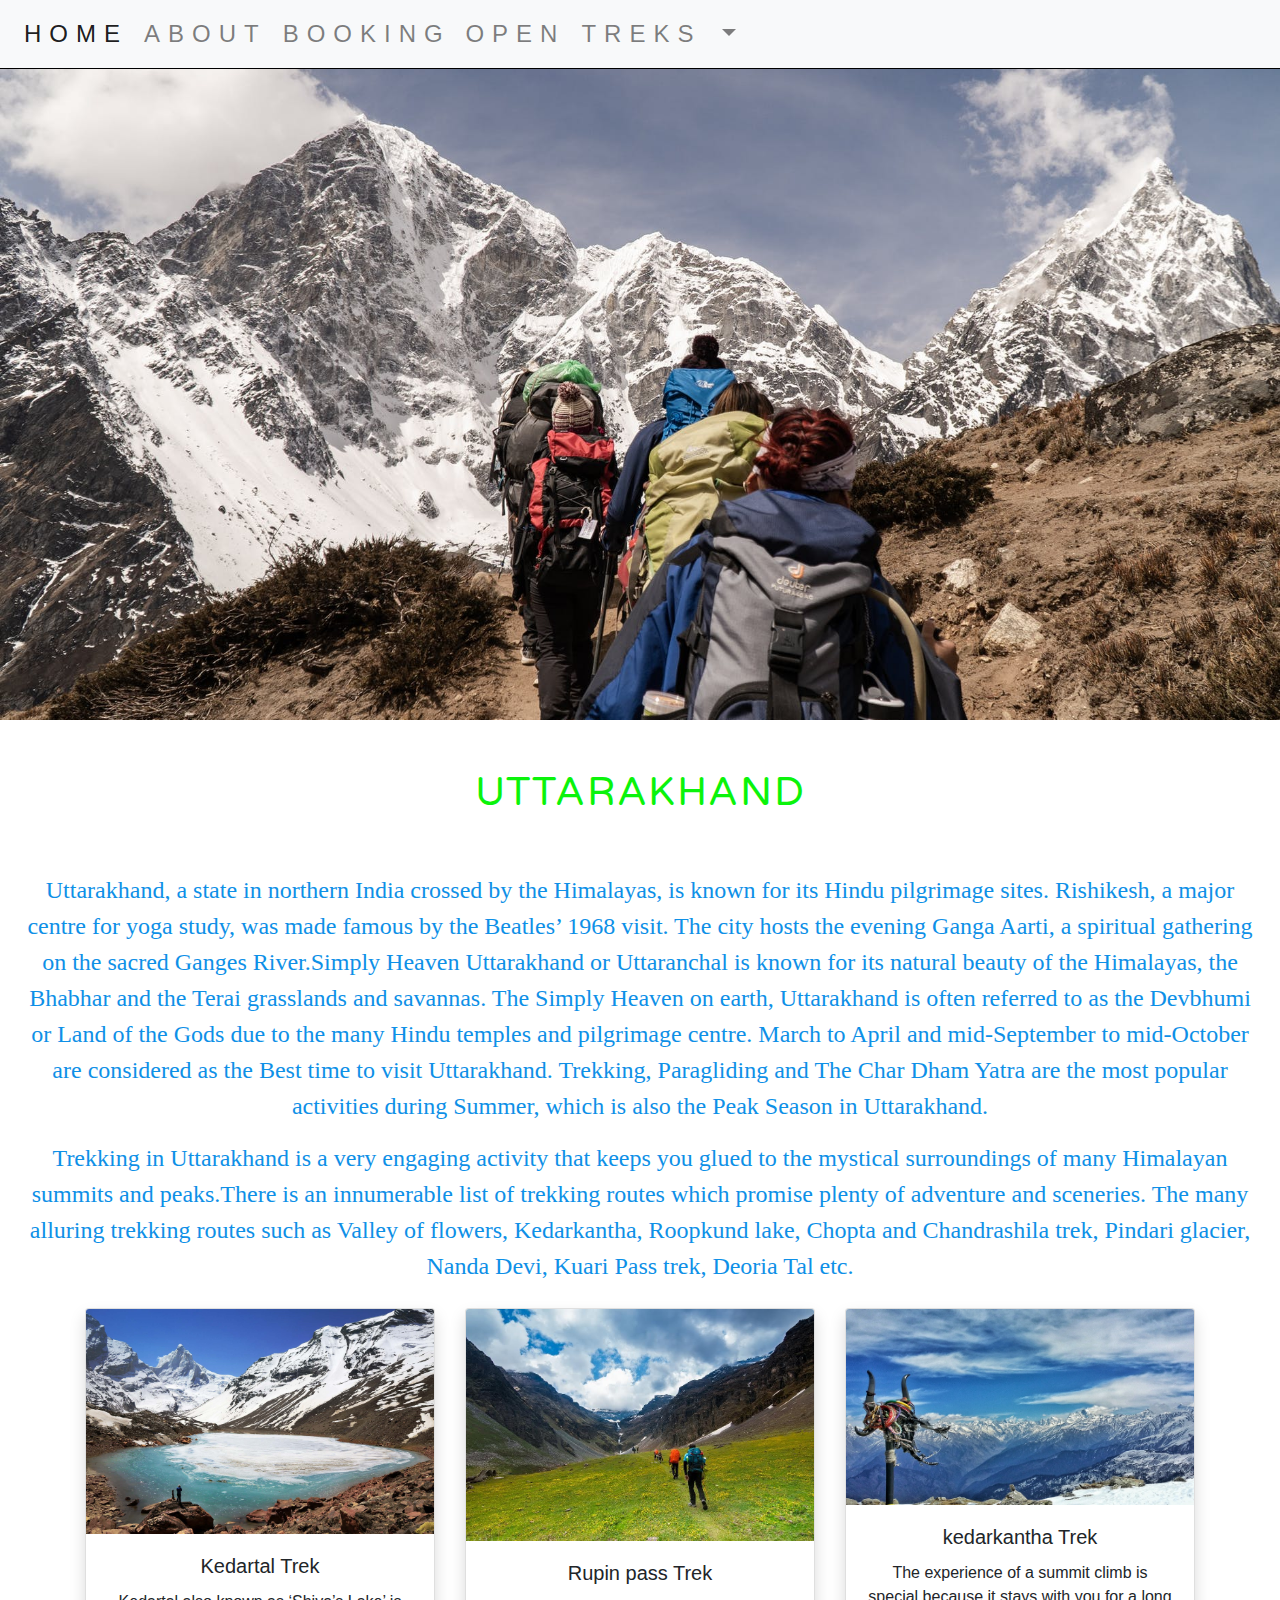
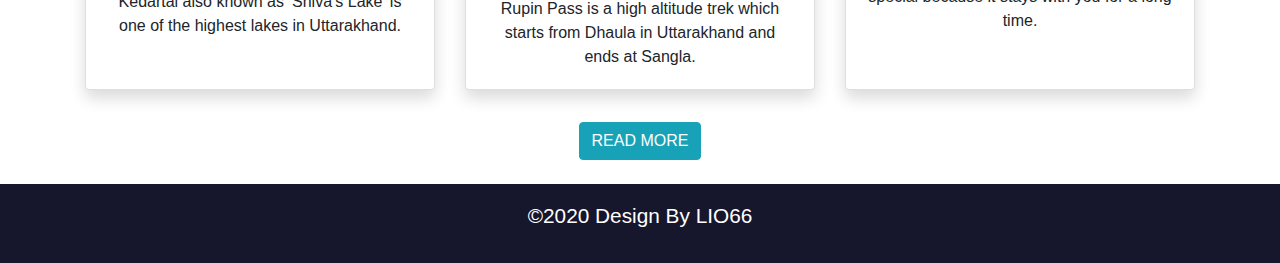
<file: index.html>
<!DOCTYPE html>
    <head>
        <meta charset="utf-8">
        <meta http-equiv="X-UA-Compatible" content="IE=edge">
        <title>Mountain treaks</title>
        <meta name="description" content="">
        <meta name="viewport" content="width=device-width, initial-scale=1">
        <link rel="stylesheet" href="https://stackpath.bootstrapcdn.com/bootstrap/4.4.1/css/bootstrap.min.css">
        <link href="https://fonts.googleapis.com/css?family=Varela+Round&display=swap" rel="stylesheet">
        <link rel="stylesheet" href="style.css">
    </head>
    <body>

       <!-- NAVBAR -->
       <header class="header">
       <nav class="navbar navbar-expand-lg navbar-light bg-light">
        <button class="navbar-toggler ml-auto" type="button" data-toggle="collapse" data-target="#navbarSupportedContent" aria-controls="navbarSupportedContent" aria-expanded="false" aria-label="Toggle navigation">
          <span class="navbar-toggler-icon"></span>
        </button>
        <div class="collapse navbar-collapse" id="navbarSupportedContent">
          <ul class="navbar-nav ">
            <li class="nav-item active">
              <a class="nav-link" href="index.html">HOME <span class="sr-only">(current)</span></a>
            </li>
            <li class="nav-item">
              <a class="nav-link" href="about.html">ABOUT</a>
            </li>
            <li class="nav-item">
                <a class="nav-link" href="booking.html">BOOKING OPEN</a>
              </li>
              
            <li class="nav-item dropdown">
              <a class="nav-link dropdown-toggle" href="#" id="navbarDropdown" role="button" data-toggle="dropdown" aria-haspopup="true" aria-expanded="false">
                TREKS
              </a>
              <div class="dropdown-menu" aria-labelledby="navbarDropdown">
                <a class="dropdown-item" href="kedartal.html">kedartal</a>
                <a class="dropdown-item" href="rupin.html">rupin pass</a>
                <a class="dropdown-item" href="valley.html">valley of flowers</a>
                <a class="dropdown-item" href="harkidun.html">harkidun</a>
                <div class="dropdown-divider"></div>
                <a class="dropdown-item" href="https://himalayatrekker.com/fixed-departure-treks/">up coming trek</a>
              </div>
            </li>
           </ul>
        </div>
        
      </nav>
       </header>

        <!-- landing text -->
              <div class="wrapper">
              <div class="heading text-center">
                <h1>UTTARAKHAND</h1>
                <P class="text-center">Uttarakhand, a state in northern India crossed by the Himalayas, is known for its Hindu pilgrimage sites. Rishikesh, a major centre for yoga study, was made famous by the Beatles’ 1968 visit. The city hosts the evening Ganga Aarti, a spiritual gathering on the sacred Ganges River.Simply Heaven Uttarakhand or Uttaranchal is known for its natural beauty of the Himalayas, the Bhabhar and the Terai grasslands and savannas. The Simply Heaven on earth, Uttarakhand is often referred to as the Devbhumi or Land of the Gods due to the many Hindu temples and pilgrimage centre.
                  March to April and mid-September to mid-October are considered as the Best time to visit Uttarakhand. Trekking, Paragliding and The Char Dham Yatra are the most popular activities during Summer, which is also the Peak Season in Uttarakhand.</P>
                <P class="text-center">Trekking in Uttarakhand is a very engaging activity that keeps you glued to the mystical surroundings of many Himalayan summits and peaks.There is an innumerable list of trekking routes which promise plenty of adventure and sceneries. The many alluring trekking routes such as Valley of flowers, Kedarkantha, Roopkund lake, Chopta and Chandrashila trek, Pindari glacier, Nanda Devi, Kuari Pass trek, Deoria Tal etc.</P>
              </div>
            </div>
            </div>

       <!-- cards -->
    <section id="card">
      <div class="container">
          <div class="row">
          <div class="col-lg-4 col-md-4 col-sm-4 col-12 my-2">
          <div class="card shadow">
            <div class="inner">
            <img class="card-img-top" src="Kedartal.jpg" alt="Card image cap">
          </div>
              <div class="card-body text-center">
                <h5 class="card-title">Kedartal Trek</h5>
                <p class="card-text">Kedartal also known as ‘Shiva’s Lake’ is one of the highest lakes in Uttarakhand.</p>
              </div>
            </div>
              </div>
              <div class="col-lg-4 col-md-4 col-sm-4 col-12 my-2">
            <div class="card shadow">
              <div class="inner">
              <img class="card-img-top" src="rupin pass.jpg" alt="Card image cap">
            </div>
              <div class="card-body text-center">
                <h5 class="card-title">Rupin pass Trek</h5>
                <p class="card-text">Rupin Pass is a high altitude trek which starts from Dhaula in Uttarakhand and ends at Sangla.</p>
              </div>
            </div>
          </div>
          <div class="col-lg-4 col-md-4 col-sm-4 col-12 my-2">
            <div class="card shadow">
              <div class="inner">
              <img class="card-img-top" src="kedarkantha.jpeg" alt="Card image cap">
            </div>
              <div class="card-body text-center">
                <h5 class="card-title">kedarkantha Trek</h5>
                <p class="card-text">The experience of a summit climb is special because it stays with you for a long time.</p>
              </div>
            </div>
          </div>
          </div>
      </div>
    </section>
   <a href="about.html"><center><button type="button" class="btn btn-info my-4">READ MORE</button></center></a>

   <!-- FOOTER -->
   <footer class="copyright">
     <p>&copy;2020 Design By LIO66 </p>
</footer>


  
 <script src="https://code.jquery.com/jquery-3.4.1.slim.min.js"></script>
<script src="https://cdn.jsdelivr.net/npm/popper.js@1.16.0/dist/umd/popper.min.js"></script>
<script src="https://stackpath.bootstrapcdn.com/bootstrap/4.4.1/js/bootstrap.min.js"></script>
</body>
</html>
</file>
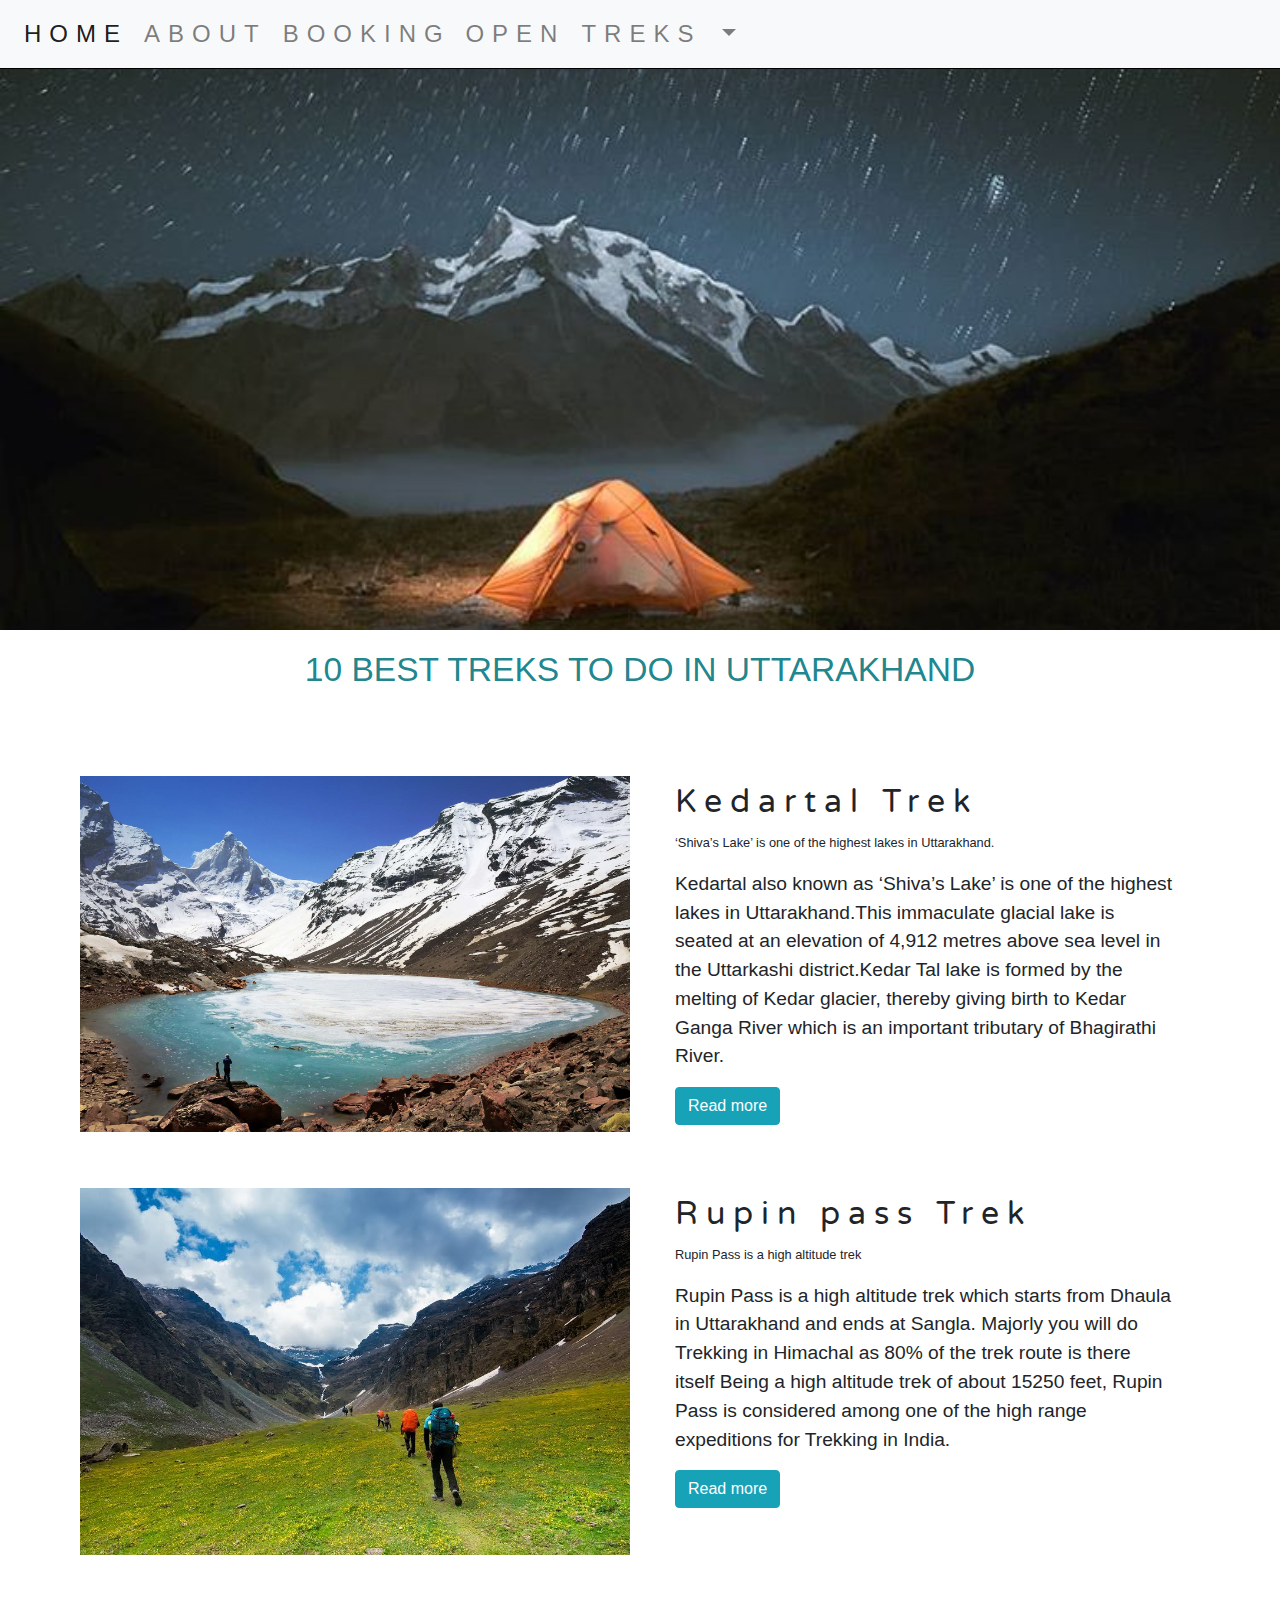
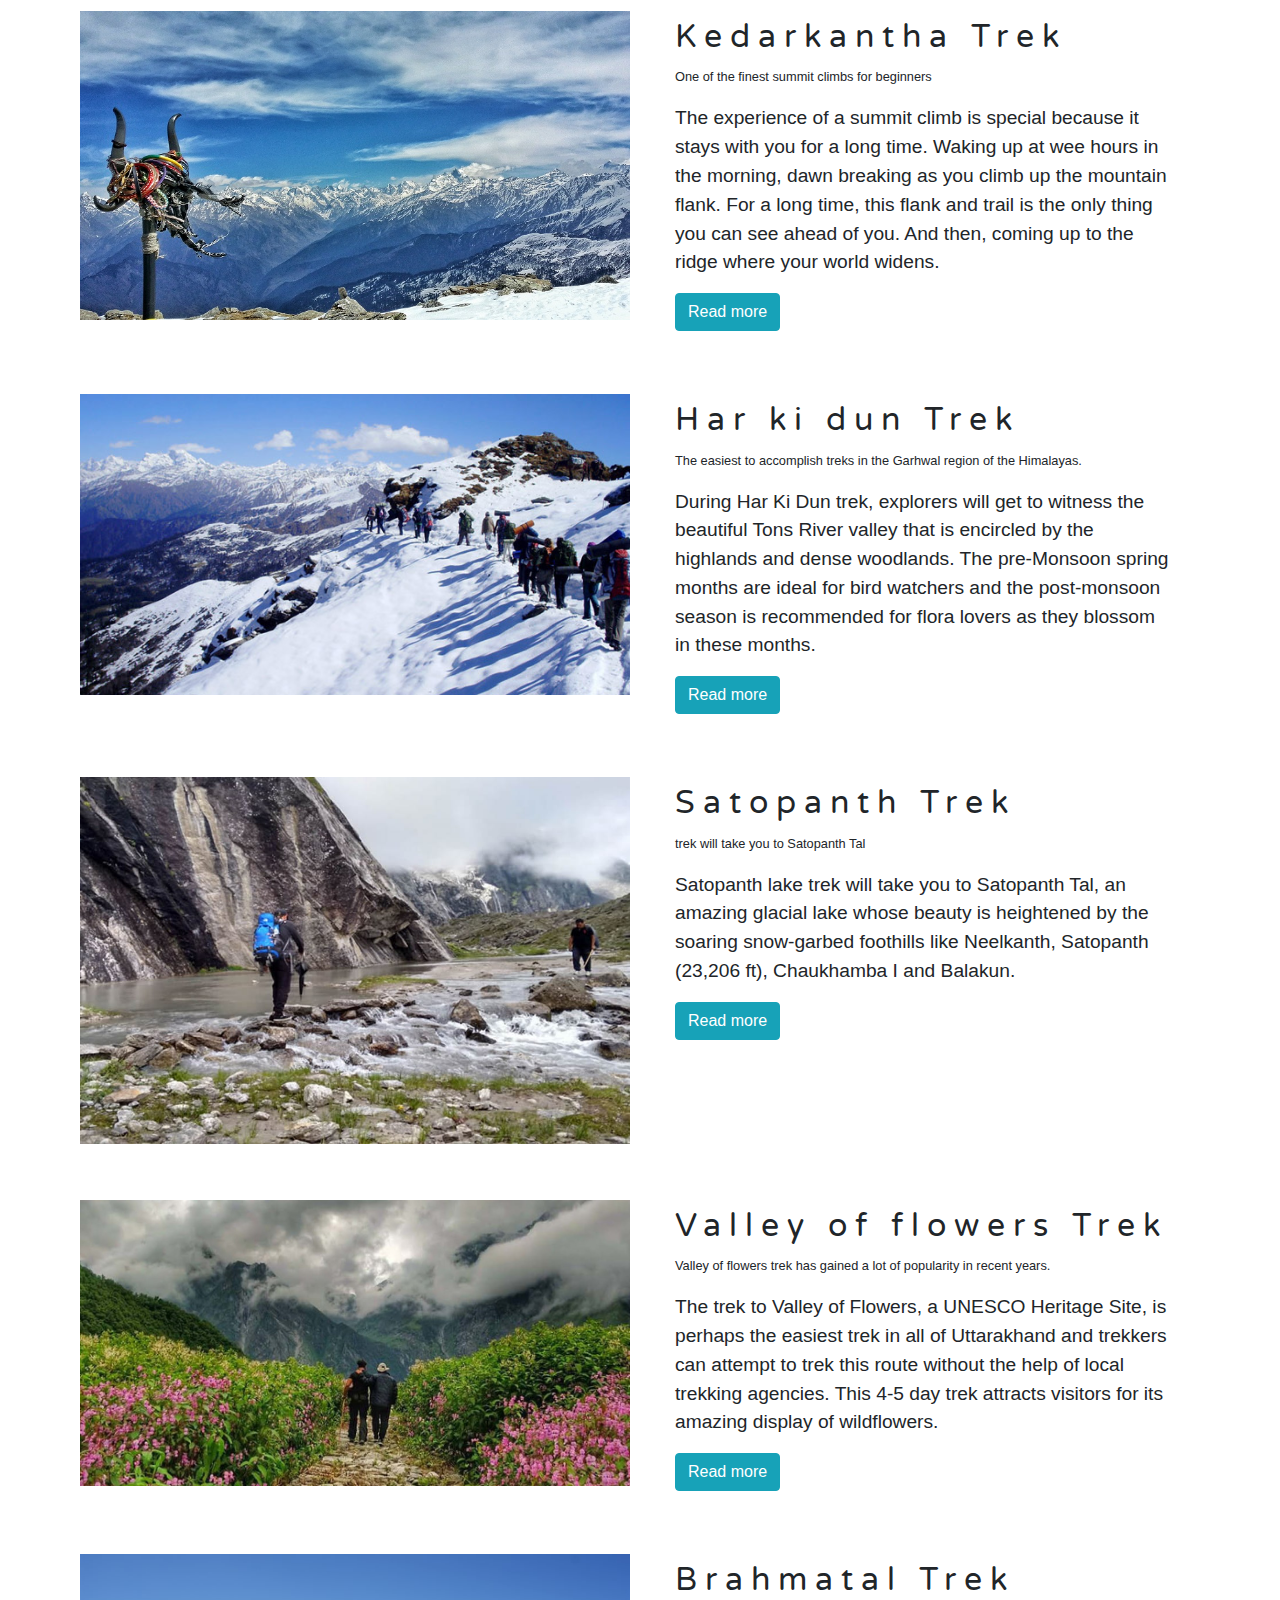
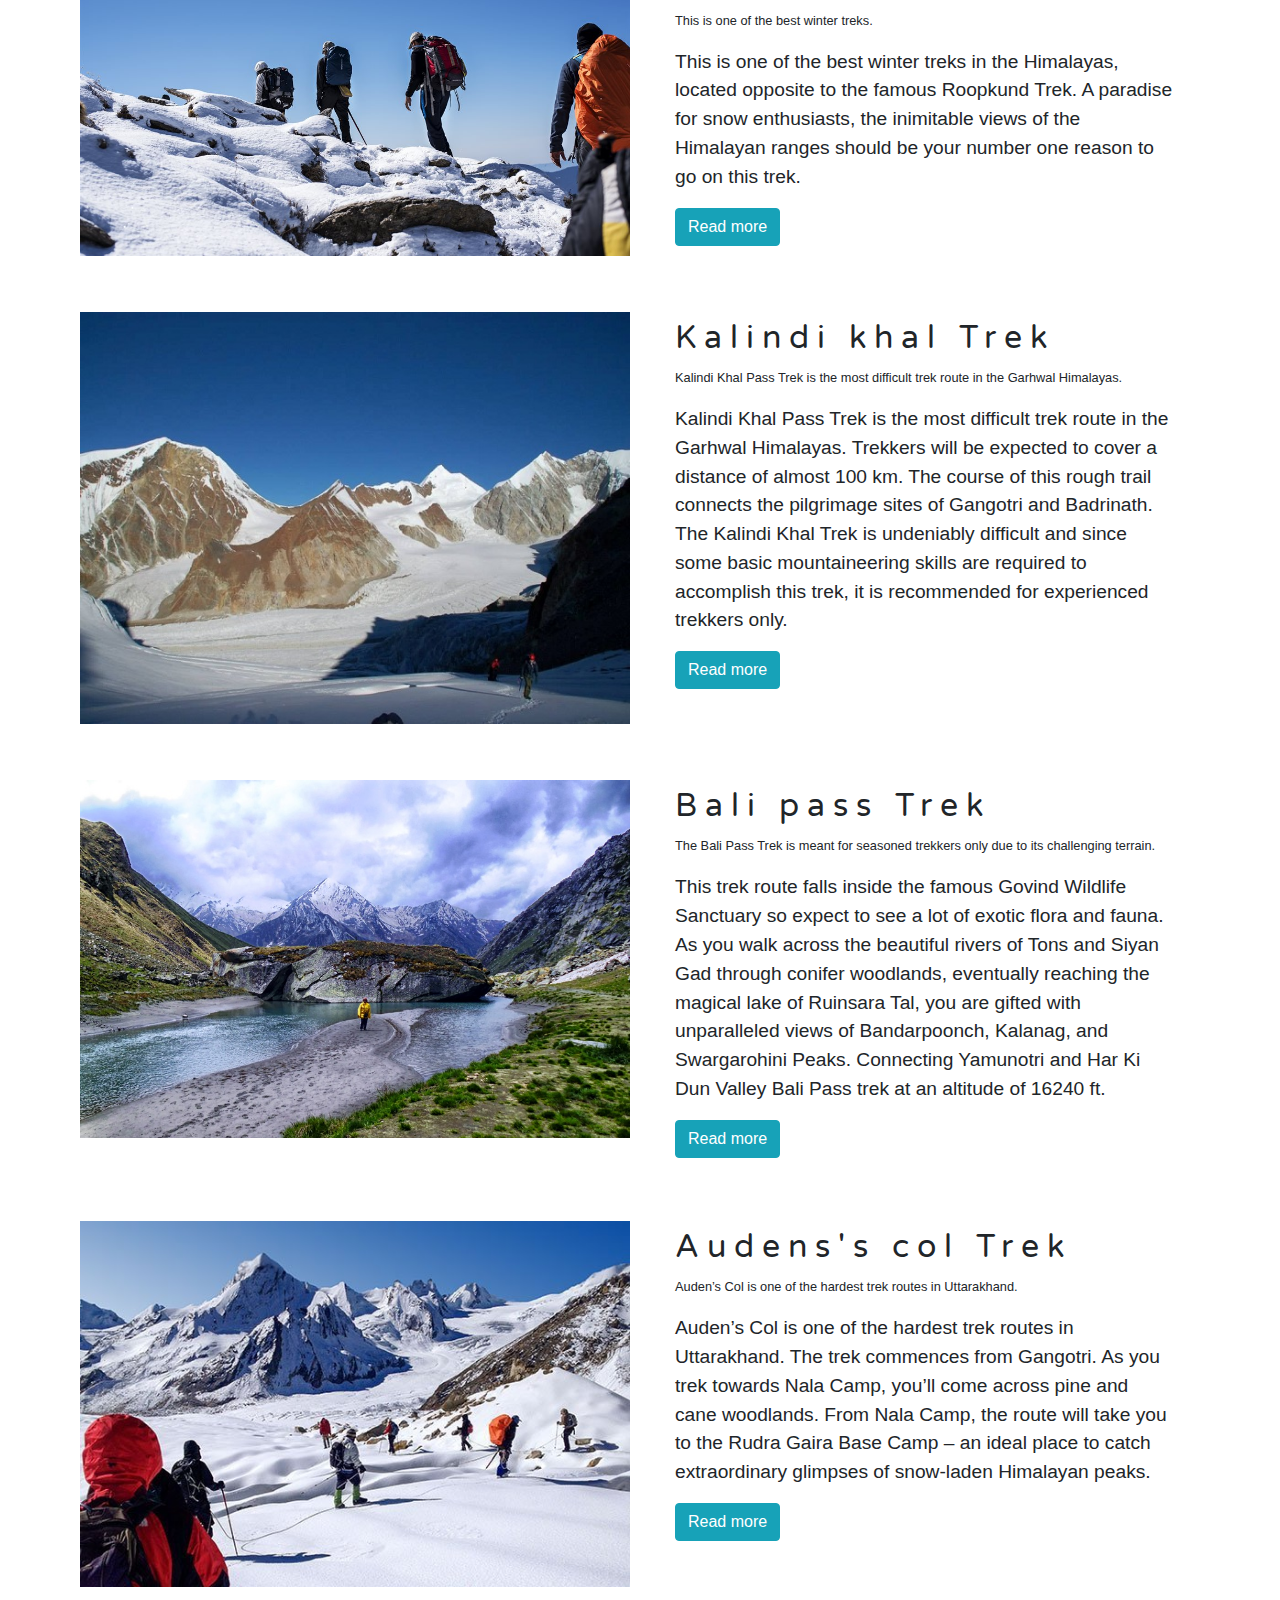
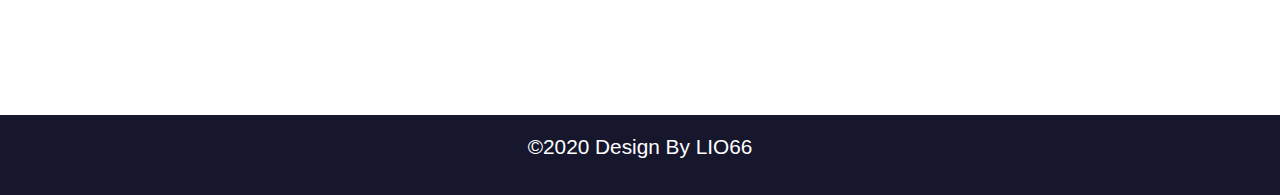
<file: about.html>
<!DOCTYPE html>
    <head>
        <meta charset="utf-8">
        <meta http-equiv="X-UA-Compatible" content="IE=edge">
        <title>Mountain treaks</title>
        <meta name="description" content="">
        <meta name="viewport" content="width=device-width, initial-scale=1">
        <link rel="stylesheet" href="https://stackpath.bootstrapcdn.com/bootstrap/4.4.1/css/bootstrap.min.css">
        <link href="https://fonts.googleapis.com/css?family=Varela+Round&display=swap" rel="stylesheet">
        <link rel="stylesheet" href="style.css">
    </head>
    <body>

       <!-- NAVBAR -->
       <header class="header-1">
       <nav class="navbar navbar-expand-lg navbar-light bg-light">
        <button class="navbar-toggler ml-auto" type="button" data-toggle="collapse" data-target="#navbarSupportedContent" aria-controls="navbarSupportedContent" aria-expanded="false" aria-label="Toggle navigation">
          <span class="navbar-toggler-icon"></span>
        </button>
        <div class="collapse navbar-collapse" id="navbarSupportedContent">
          <ul class="navbar-nav mr-auto">
            <li class="nav-item active">
              <a class="nav-link" href="index.html">HOME <span class="sr-only">(current)</span></a>
            </li>
            <li class="nav-item">
              <a class="nav-link" href="about.html">ABOUT</a>
            </li>
            <li class="nav-item">
                <a class="nav-link" href="booking.html">BOOKING OPEN</a>
              </li>
              
            <li class="nav-item dropdown">
              <a class="nav-link dropdown-toggle" href="#" id="navbarDropdown" role="button" data-toggle="dropdown" aria-haspopup="true" aria-expanded="false">
                TREKS
              </a>
              <div class="dropdown-menu" aria-labelledby="navbarDropdown">
                <a class="dropdown-item" href="kedartal.html">kedartal</a>
                <a class="dropdown-item" href="rupin.html">rupin pass</a>
                <a class="dropdown-item" href="valley.html">valley of flowers</a>
                <a class="dropdown-item" href="harkidun.html">harkidun</a>
                <div class="dropdown-divider"></div>
                <a class="dropdown-item" href="https://himalayatrekker.com/fixed-departure-treks/">up coming trek</a>              
              </div>
            </li>
           </ul>
        </div>
        
      </nav>
    </header>


<!-- about treks -->
<div class="container">
  <h1 class="head">10 BEST TREKS TO DO IN UTTARAKHAND</h1>    
  <div class="info-wrapper">
<div class="row">
  <div class="col-md-6 col-lg-6 col-sm-12 ">
    <div class="bio-img my-2">
      <img src="Kedartal.jpg" class="img-fluid" alt="Kedartal">
    </div>
  </div>
  <div class="bio-head col-md-6 col-lg-6 col-sm-12">
  <div class="bio-head-bx">
    <h3>Kedartal Trek</h3>
   <p><small>‘Shiva’s Lake’ is one of the highest lakes in Uttarakhand.</small></p>
   <div class="details">
     <p>Kedartal also known as ‘Shiva’s Lake’ is one of the highest lakes in Uttarakhand.This immaculate glacial lake is seated at an elevation of 4,912 metres above sea level in the Uttarkashi district.Kedar Tal lake is formed by the melting of Kedar glacier, thereby giving birth to Kedar Ganga River which is an important tributary of Bhagirathi River.</p>
     <a href="kedartal.html" class="btn btn-info">Read more</a>
   </div>
   </div>
  </div>

  
    <div class="col-md-6 col-lg-6 col-sm-12 ">
      <div class="bio-img my-2">
        <img src="rupin pass.jpg" class="img-fluid" alt="rupin pass">
      </div>
    </div>
    <div class="bio-head col-md-6 col-lg-6 col-sm-12">
    <div class="bio-head-bx">
      <h3>Rupin pass Trek</h3>
     <p><small>Rupin Pass is a high altitude trek</small></p>
     <div class="details">
       <p>Rupin Pass is a high altitude trek which starts from Dhaula in Uttarakhand and ends at Sangla. Majorly you will do Trekking in Himachal as 80% of the trek route is there itself
        Being a high altitude trek of about 15250 feet, Rupin Pass is considered among one of the high range expeditions for Trekking in India.</p>
        <a href="rupin.html" class="btn btn-info">Read more</a>
     </div>
     </div>
    </div>


      <div class="col-md-6 col-lg-6 col-sm-12 ">
        <div class="bio-img my-2">
          <img src="kedarkantha.jpeg" class="img-fluid" alt="Kedarkantha">
        </div>
      </div>
      <div class="bio-head col-md-6 col-lg-6 col-sm-12">
      <div class="bio-head-bx">
        <h3>Kedarkantha Trek</h3>
       <p><small>One of the finest summit climbs for beginners</small></p>
       <div class="details">
         <p>The experience of a summit climb is special because it stays with you for a long time. Waking up at wee hours in the morning, dawn breaking as you climb up the mountain flank. For a long time, this flank and trail is the only thing you can see ahead of you. And then, coming up to the ridge where your world widens.</p>
         <a href="kedarkantha.html" class="btn btn-info">Read more</a>
       </div>
       </div>
      </div>
      

      
        <div class="col-md-6 col-lg-6 col-sm-12 ">
          <div class="bio-img my-2">
            <img src="har-ki-dun-trek.jpg" class="img-fluid" alt="har-ki-dun-trek">
          </div>
        </div>
        <div class="bio-head col-md-6 col-lg-6 col-sm-12">
        <div class="bio-head-bx">
          <h3>Har ki dun Trek</h3>
         <p><small>The easiest to accomplish treks in the Garhwal region of the Himalayas.</small></p>
         <div class="details">
           <p>During Har Ki Dun trek, explorers will get to witness the beautiful Tons River valley that is encircled by the highlands and dense woodlands. The pre-Monsoon spring months are ideal for bird watchers and the post-monsoon season is recommended for flora lovers as they blossom in these months.</p>
           <a href="harkidun.html" class="btn btn-info">Read more</a>
          </div>
         </div>
        </div>


    
          <div class="col-md-6 col-lg-6 col-sm-12 ">
            <div class="bio-img my-2">
              <img src="satopanth-lake.jpeg" class="img-fluid" alt="satopanth-lake">
            </div>
          </div>
          <div class="bio-head col-md-6 col-lg-6 col-sm-12">
          <div class="bio-head-bx">
            <h3>Satopanth Trek</h3>
           <p><small>trek will take you to Satopanth Tal</small></p>
           <div class="details">
             <p>Satopanth lake trek will take you to Satopanth Tal, an amazing glacial lake whose beauty is heightened by the soaring snow-garbed foothills like Neelkanth, Satopanth (23,206 ft), Chaukhamba I and Balakun. </p>
             <a href="satopanth.html" class="btn btn-info">Read more</a>
            </div>
           </div>
          </div>
    

      
            <div class="col-md-6 col-lg-6 col-sm-12 ">
              <div class="bio-img my-2">
                <img src="Valley-of-flowers.jpg" class="img-fluid" alt="Valley of flowers">
              </div>
            </div>
            <div class="bio-head col-md-6 col-lg-6 col-sm-12">
            <div class="bio-head-bx">
              <h3>Valley of flowers Trek</h3>
             <p><small>Valley of flowers trek has gained a lot of popularity in recent years.</small></p>
             <div class="details">
               <p>The trek to Valley of Flowers, a UNESCO Heritage Site, is perhaps the easiest trek in all of Uttarakhand and trekkers can attempt to trek this route without the help of local trekking agencies. This 4-5 day trek attracts visitors for its amazing display of wildflowers.</p>
               <a href="valley.html" class="btn btn-info">Read more</a>
             </div>
             </div>
            </div>
          

        
              <div class="col-md-6 col-lg-6 col-sm-12 ">
                <div class="bio-img my-2">
                  <img src="brahmatal-trek.jpg" class="img-fluid" alt="brahmatal-trek">
                </div>
              </div>
              <div class="bio-head col-md-6 col-lg-6 col-sm-12">
              <div class="bio-head-bx">
                <h3>Brahmatal Trek</h3>
               <p><small>This is one of the best winter treks.</small></p>
               <div class="details">
                 <p>This is one of the best winter treks in the Himalayas, located opposite to the famous Roopkund Trek. A paradise for snow enthusiasts, the inimitable views of the Himalayan ranges should be your number one reason to go on this trek.</p>
                 <a href="brahmatal.html" class="btn btn-info">Read more</a>
               </div>
               </div>
              </div>
        

              
                <div class="col-md-6 col-lg-6 col-sm-12 ">
                  <div class="bio-img my-2">
                    <img src="kalindikhal-trek.jpg" class="img-fluid" alt="kalindikhal-trek">
                  </div>
                </div>
                <div class="bio-head col-md-6 col-lg-6 col-sm-12">
                <div class="bio-head-bx">
                  <h3>Kalindi khal Trek</h3>
                 <p><small>Kalindi Khal Pass Trek is the most difficult trek route in the Garhwal Himalayas.</small></p>
                 <div class="details">
                   <p>Kalindi Khal Pass Trek is the most difficult trek route in the Garhwal Himalayas. Trekkers will be expected to cover a distance of almost 100 km. The course of this rough trail connects the pilgrimage sites of Gangotri and Badrinath. The Kalindi Khal Trek is undeniably difficult and since some basic mountaineering skills are required to accomplish this trek, it is recommended for experienced trekkers only.</p>
                   <a href="kalindikhal.html" class="btn btn-info">Read more</a>
                 </div>
                 </div>
                </div>
  

        
                  <div class="col-md-6 col-lg-6 col-sm-12 ">
                    <div class="bio-img my-2">
                      <img src="BALI-PASS.jpg" class="img-fluid" alt="bali-pass-trek">
                    </div>
                  </div>
                  <div class="bio-head col-md-6 col-lg-6 col-sm-12">
                  <div class="bio-head-bx">
                    <h3>Bali pass Trek</h3>
                   <p><small>The Bali Pass Trek is meant for seasoned trekkers only due to its challenging terrain.</small></p>
                   <div class="details">
                     <p>This trek route falls inside the famous Govind Wildlife Sanctuary so expect to see a lot of exotic flora and fauna. As you walk across the beautiful rivers of Tons and Siyan Gad through conifer woodlands, eventually reaching the magical lake of Ruinsara Tal, you are gifted with unparalleled views of Bandarpoonch, Kalanag, and Swargarohini Peaks. Connecting Yamunotri and Har Ki Dun Valley Bali Pass trek at an altitude of 16240 ft.</p>
                      <a href="bali-pass.html" class="btn btn-info">Read more</a>
                   </div>
                   </div>
                  </div>


          
                    <div class="col-md-6 col-lg-6 col-sm-12 ">
                      <div class="bio-img my-2">
                        <img src="Audens.jpg" class="img-fluid" alt="audens-trek">
                      </div>
                    </div>
                    <div class="bio-head col-md-6 col-lg-6 col-sm-12">
                    <div class="bio-head-bx">
                      <h3>Audens's col Trek</h3>
                     <p><small>Auden’s Col is one of the hardest trek routes in Uttarakhand.</small></p>
                     <div class="details">
                       <p>Auden’s Col is one of the hardest trek routes in Uttarakhand. The trek commences from Gangotri. As you trek towards Nala Camp, you’ll come across pine and cane woodlands. From Nala Camp, the route will take you to the Rudra Gaira Base Camp – an ideal place to catch extraordinary glimpses of snow-laden Himalayan peaks.</p>
                        <a href="audens.html" class="btn btn-info">Read more</a>
                     </div>
                     </div>
                    </div>
              </div>
            </div>
            </div>

            <!-- FOOTER -->
   <footer class="copyright">
    <p>&copy;2020 Design By LIO66 </p>
</footer>



<script src="https://code.jquery.com/jquery-3.4.1.slim.min.js"></script>
<script src="https://cdn.jsdelivr.net/npm/popper.js@1.16.0/dist/umd/popper.min.js"></script>
<script src="https://stackpath.bootstrapcdn.com/bootstrap/4.4.1/js/bootstrap.min.js"></script>
</body>
</html>
</file>
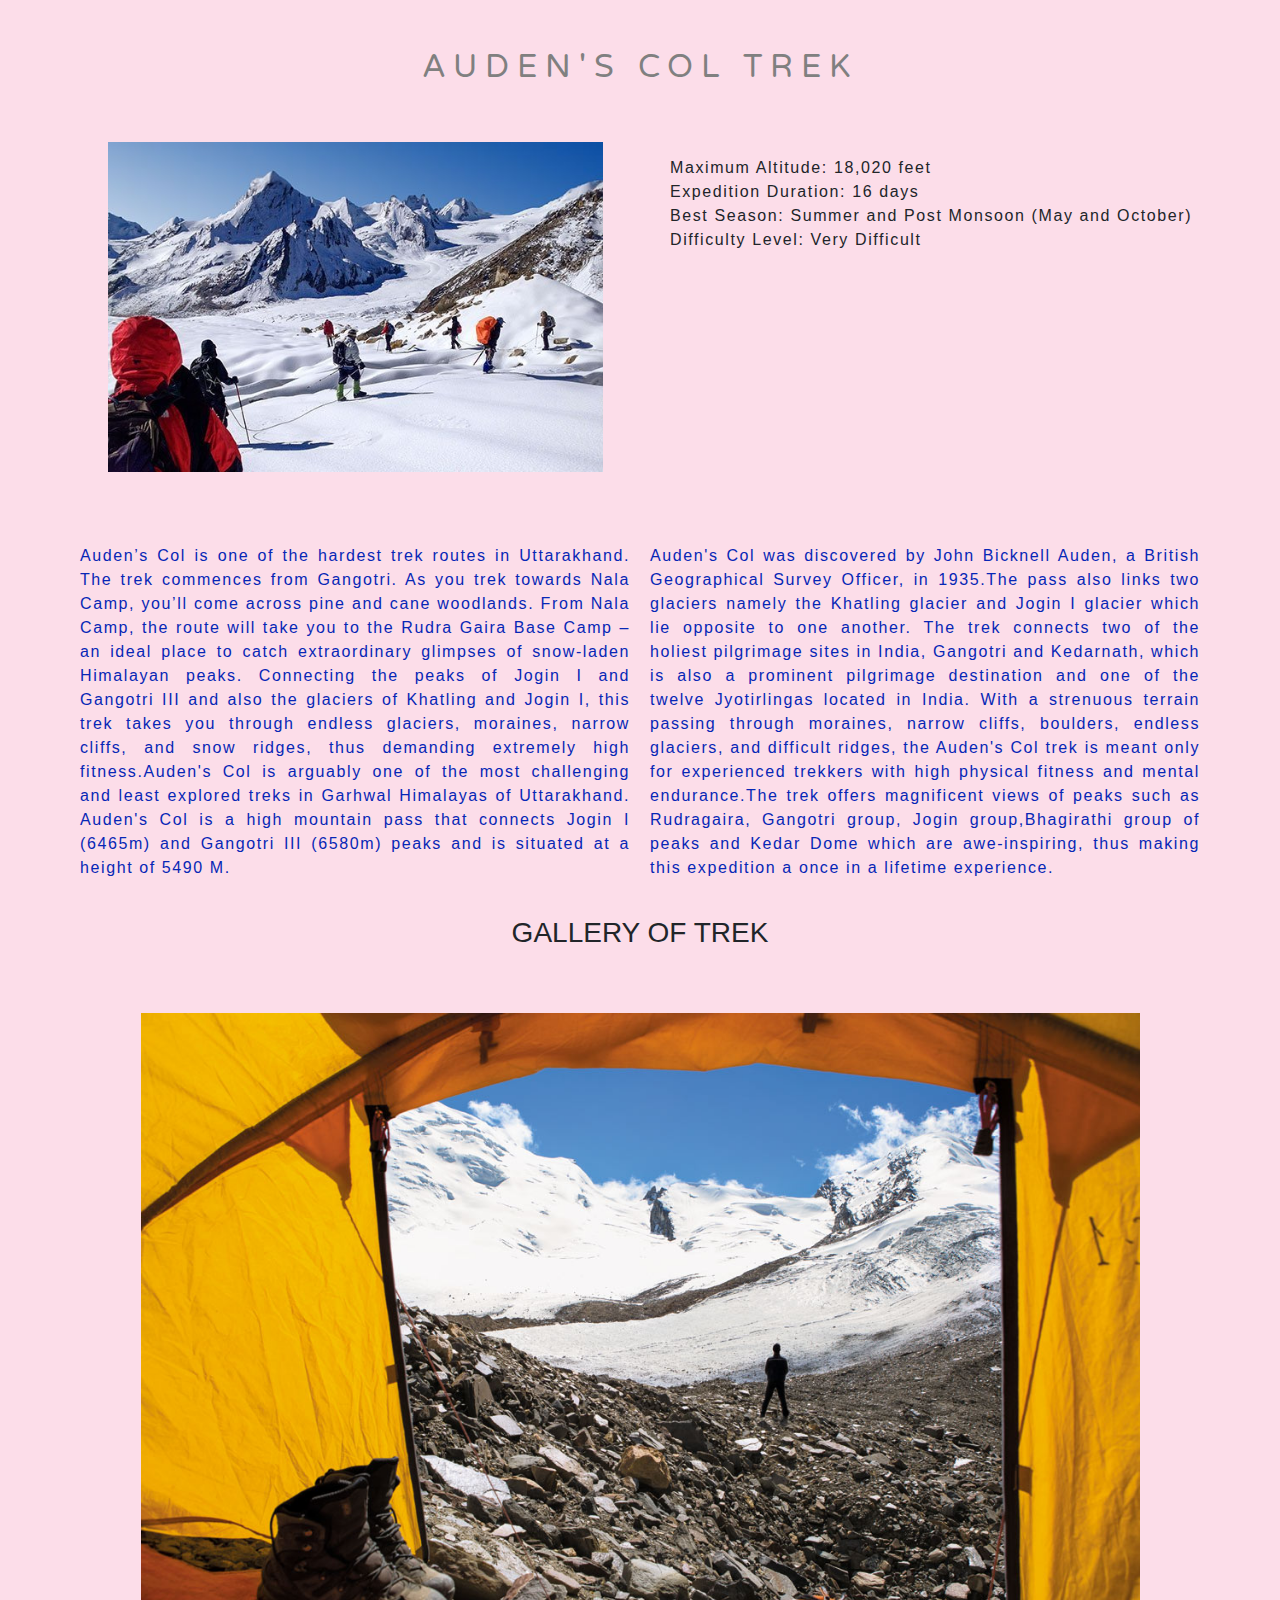
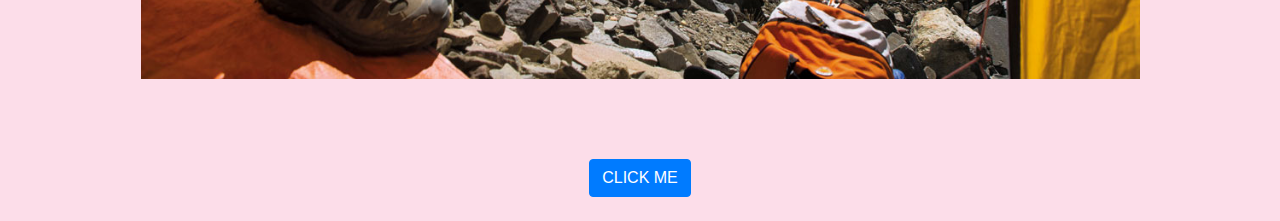
<file: audens.html>
<!DOCTYPE html>
    <head>
        <meta charset="utf-8">
        <meta http-equiv="X-UA-Compatible" content="IE=edge">
        <title>Audens trek</title>
        <meta name="description" content="">
        <meta name="viewport" content="width=device-width, initial-scale=1">
        <link rel="stylesheet" href="https://stackpath.bootstrapcdn.com/bootstrap/4.4.1/css/bootstrap.min.css">
        <link href="https://fonts.googleapis.com/css?family=Varela+Round&display=swap" rel="stylesheet">
        <link rel="stylesheet" href="style.css">
    </head>
    <body>


      <!-- kedartal -->
      <section class="kedartal" id="kedartal">
        <div class="container">
          <div class="info-text">
          <h2 class="text-center">AUDEN'S COL TREK</h2>
          <div class="row">
          <div class="col-md-6 text-center">
          <img src="Audens.jpg" class="img-fluid">
          </div>
          <div class="col-md-6 text-justify">
          <div class="u-list">
          <ul>
            <li>Maximum Altitude: 18,020 feet</li>
            <li>Expedition Duration: 16 days</li>
            <li>Best Season: Summer and Post Monsoon (May and October)</li>
            <li>Difficulty Level: Very Difficult</li>
        </ul>
    </div>
  </div>
            <div class="col-md-6 text-justify">
            <p class="info">Auden’s Col is one of the hardest trek routes in Uttarakhand. The trek commences from Gangotri. As you trek towards Nala Camp, you’ll come across pine and cane woodlands. From Nala Camp, the route will take you to the Rudra Gaira Base Camp – an ideal place to catch extraordinary glimpses of snow-laden Himalayan peaks. Connecting the peaks of Jogin I and Gangotri III and also the glaciers of Khatling and Jogin I, this trek takes you through endless glaciers, moraines, narrow cliffs, and snow ridges, thus demanding extremely high fitness.Auden's Col is arguably one of the most challenging and least explored treks in Garhwal Himalayas of Uttarakhand. Auden's Col is a high mountain pass that connects Jogin I (6465m) and Gangotri III (6580m) peaks and is situated at a height of 5490 M.</p>
            </div>
            <div class="col-md-6 text-justify">
              <p class="info">Auden's Col was discovered by John Bicknell Auden, a British Geographical Survey Officer, in 1935.The pass also links two glaciers namely the Khatling glacier and Jogin I glacier which lie opposite to one another. The trek connects two of the holiest pilgrimage sites in India, Gangotri and Kedarnath, which is also a prominent pilgrimage destination and one of the twelve Jyotirlingas located in India. With a strenuous terrain passing through moraines, narrow cliffs, boulders, endless glaciers, and difficult ridges, the Auden's Col trek is meant only for experienced trekkers with high physical fitness and mental endurance.The trek offers magnificent views of peaks such as Rudragaira, Gangotri group, Jogin group,Bhagirathi group of peaks and Kedar Dome which are awe-inspiring, thus making this expedition a once in a lifetime experience.</p>
          </div>
        </div>
             <!-- gallery -->
               <div class="main">
               <h3 class="text-center">GALLERY OF TREK</h3>
               <img src="f1.jpg" id="mainImage">
               </div>
              <button onclick="changeImage()" class="btn btn-primary my-4">CLICK ME</button>

              
            </div>
          </section>

            <script type="text/javascript">
              var myImage = document.getElementById('mainImage');
              var imageArray = ["f1.jpg", "f2.jpg", "f3.jpg", "f4.jpg","f5.jpg","f6.jpg"];
              var imageIndex = 1;

                 function changeImage(){
                 myImage.setAttribute("src", imageArray[imageIndex]);
                 imageIndex++;
                 if(imageIndex > 5){imageIndex = 0;}
                  }
            </script>

            
            </body>
            </html>
</file>
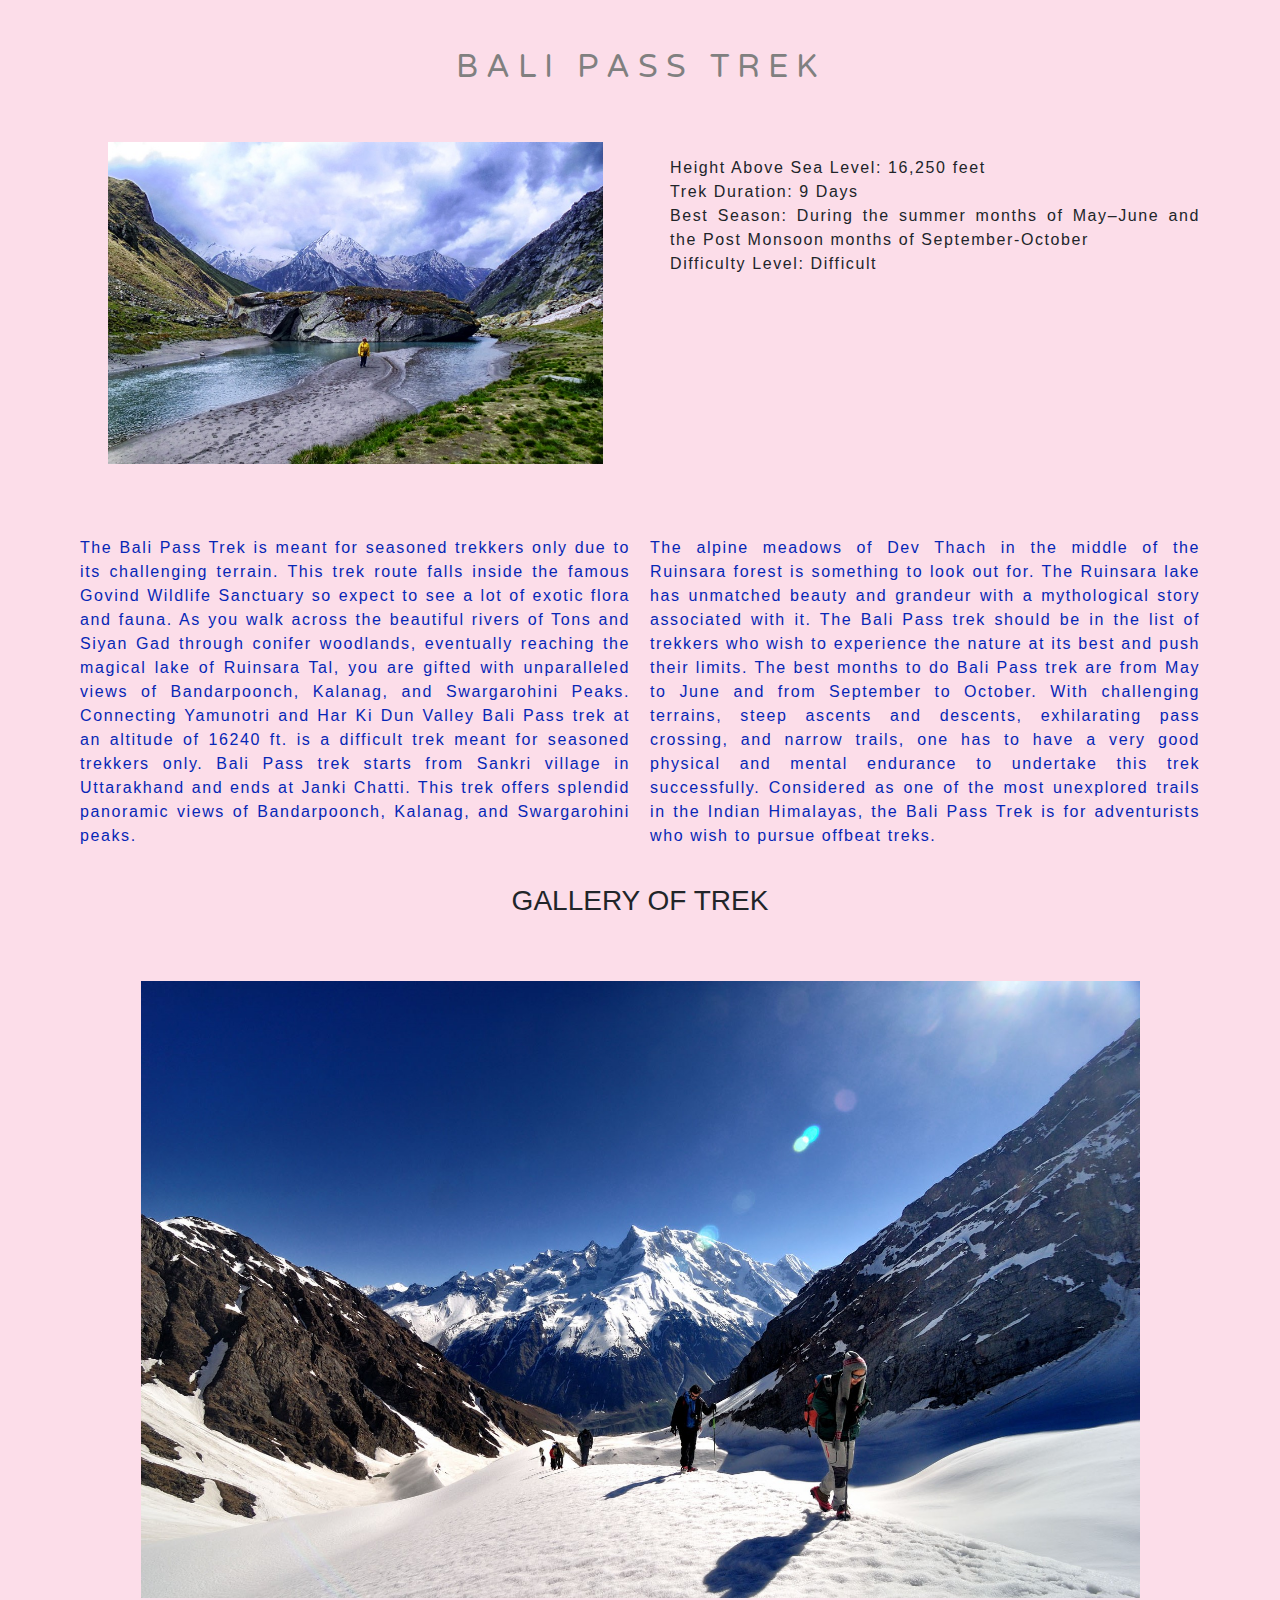
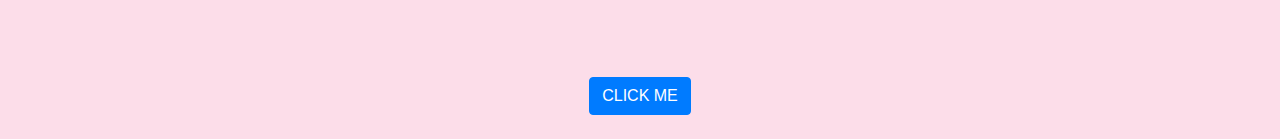
<file: bali-pass.html>
<!DOCTYPE html>
    <head>
        <meta charset="utf-8">
        <meta http-equiv="X-UA-Compatible" content="IE=edge">
        <title>bali-pass trek</title>
        <meta name="description" content="">
        <meta name="viewport" content="width=device-width, initial-scale=1">
        <link rel="stylesheet" href="https://stackpath.bootstrapcdn.com/bootstrap/4.4.1/css/bootstrap.min.css">
        <link href="https://fonts.googleapis.com/css?family=Varela+Round&display=swap" rel="stylesheet">
        <link rel="stylesheet" href="style.css">
    </head>
    <body>


      <!-- kedartal -->
      <section class="kedartal" id="kedartal">
        <div class="container">
          <div class="info-text">
          <h2 class="text-center">BALI PASS TREK</h2>
          <div class="row">
          <div class="col-md-6 text-center">
          <img src="BALI-PASS.jpg" class="img-fluid">
          </div>
          <div class="col-md-6 text-justify">
          <div class="u-list">
           <ul>
            <li>Height Above Sea Level: 16,250 feet</li>
            <li>Trek Duration: 9 Days</li>
            <li>Best Season: During the summer months of May–June and the Post Monsoon months of September-October</li>
            <li>Difficulty Level: Difficult</li>
        </ul>
    </div>
  </div>
            <div class="col-md-6 text-justify">
            <p class="info">The Bali Pass Trek is meant for seasoned trekkers only due to its challenging terrain. This trek route falls inside the famous Govind Wildlife Sanctuary so expect to see a lot of exotic flora and fauna. As you walk across the beautiful rivers of Tons and Siyan Gad through conifer woodlands, eventually reaching the magical lake of Ruinsara Tal, you are gifted with unparalleled views of Bandarpoonch, Kalanag, and Swargarohini Peaks. Connecting Yamunotri and Har Ki Dun Valley Bali Pass trek at an altitude of 16240 ft. is a difficult trek meant for seasoned trekkers only. Bali Pass trek starts from Sankri village in Uttarakhand and ends at Janki Chatti. This trek offers splendid panoramic views of Bandarpoonch, Kalanag, and Swargarohini peaks.</p>
            </div>
            <div class="col-md-6 text-justify">
              <p class="info">The alpine meadows of Dev Thach in the middle of the Ruinsara forest is something to look out for. The Ruinsara lake has unmatched beauty and grandeur with a mythological story associated with it. The Bali Pass trek should be in the list of trekkers who wish to experience the nature at its best and push their limits. The best months to do Bali Pass trek are from May to June and from September to October. With challenging terrains, steep ascents and descents, exhilarating pass crossing, and narrow trails, one has to have a very good physical and mental endurance to undertake this trek successfully. Considered as one of the most unexplored trails in the Indian Himalayas, the Bali Pass Trek is for adventurists who wish to pursue offbeat treks.
            </p>
          </div>
        </div>
             <!-- gallery -->
               <div class="main">
               <h3 class="text-center">GALLERY OF TREK</h3>
               <img src="e1.jpg" id="mainImage">
               </div>
               <button onclick="changeImage()" class="btn btn-primary my-4">CLICK ME</button>
              </div>
            </section>
            
              <script type="text/javascript">
               var myImage = document.getElementById('mainImage');
               var imageArray = ["e1.jpg", "e2.jpg", "e3.jpg", "e4.jpg","e5.jpg"];
               var imageIndex = 1;

                 function changeImage(){
                  myImage.setAttribute("src", imageArray[imageIndex]);
                  imageIndex++;
                if(imageIndex > 4){imageIndex = 0;}
                }
                </script>

            
            </body>
            </html>
</file>
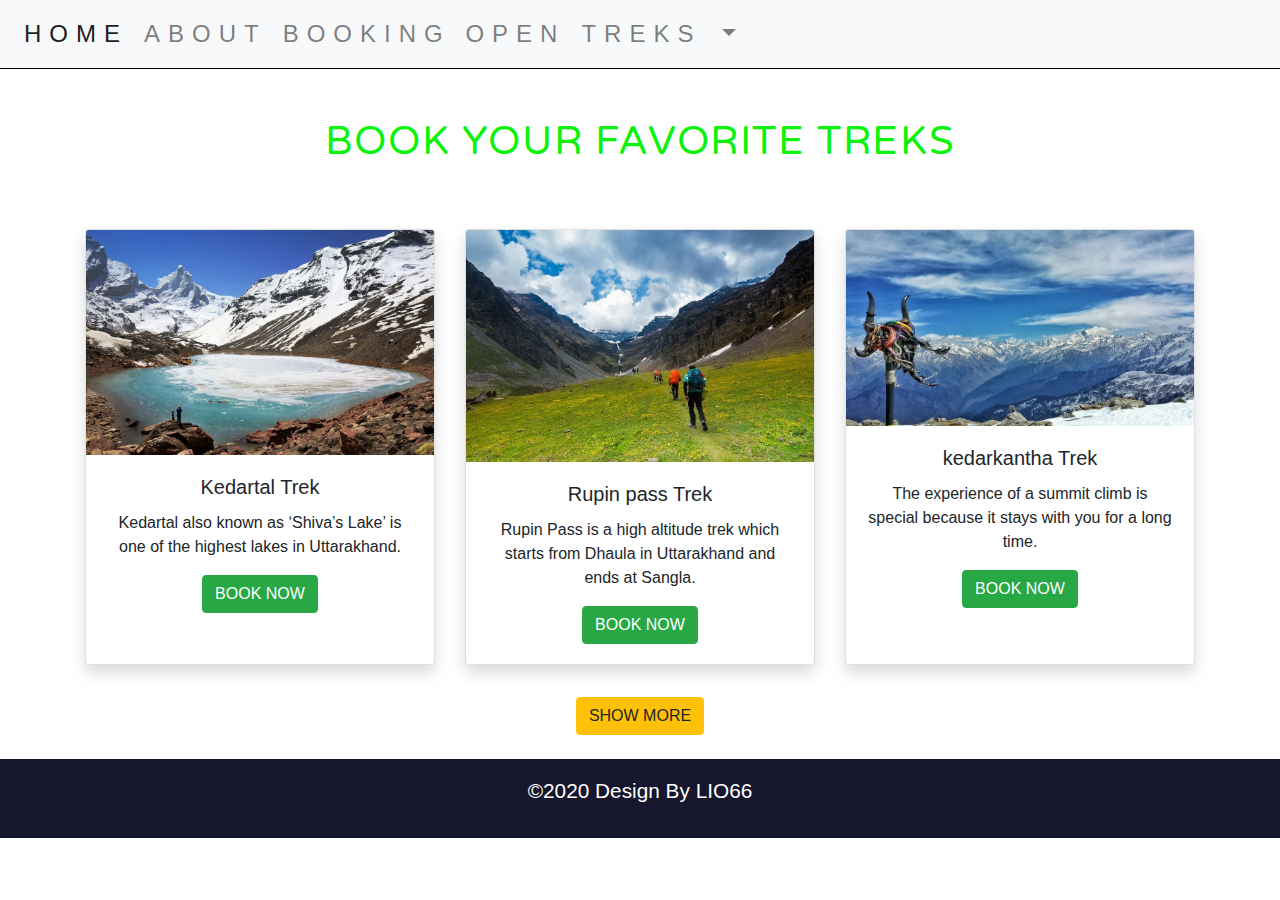
<file: booking.html>
<!DOCTYPE html>
    <head>
        <meta charset="utf-8">
        <meta http-equiv="X-UA-Compatible" content="IE=edge">
        <title>Mountain treaks</title>
        <meta name="description" content="">
        <meta name="viewport" content="width=device-width, initial-scale=1">
        <link rel="stylesheet" href="https://stackpath.bootstrapcdn.com/bootstrap/4.4.1/css/bootstrap.min.css">
        <link href="https://fonts.googleapis.com/css?family=Varela+Round&display=swap" rel="stylesheet">
        <link rel="stylesheet" href="style.css">
    </head>
    <body>

       <!-- NAVBAR -->
       <nav class="navbar navbar-expand-lg navbar-light bg-light">
        <button class="navbar-toggler ml-auto" type="button" data-toggle="collapse" data-target="#navbarSupportedContent" aria-controls="navbarSupportedContent" aria-expanded="false" aria-label="Toggle navigation">
          <span class="navbar-toggler-icon"></span>
        </button>
      
        <div class="collapse navbar-collapse" id="navbarSupportedContent">
          <ul class="navbar-nav mr-auto">
            <li class="nav-item active">
              <a class="nav-link" href="index.html">HOME <span class="sr-only">(current)</span></a>
            </li>
            <li class="nav-item">
              <a class="nav-link" href="about.html">ABOUT</a>
            </li>
            <li class="nav-item">
                <a class="nav-link" href="booking.html">BOOKING OPEN</a>
              </li>
              
            <li class="nav-item dropdown">
              <a class="nav-link dropdown-toggle" href="#" id="navbarDropdown" role="button" data-toggle="dropdown" aria-haspopup="true" aria-expanded="false">
                TREKS
              </a>
              <div class="dropdown-menu" aria-labelledby="navbarDropdown">
                <a class="dropdown-item" href="kedartal.html">kedartal</a>
                <a class="dropdown-item" href="rupin.html">rupin pass</a>
                <a class="dropdown-item" href="valley.html">valley of flowers</a>
                <a class="dropdown-item" href="harkidun.html">harkidun</a>
                <div class="dropdown-divider"></div>
                <a class="dropdown-item" href="https://himalayatrekker.com/fixed-departure-treks/">up coming trek</a>
              </div>
            </li>
           </ul>
        </div>
    </nav>

    <!-- treks info -->
    <div class="wrapper">
      <div class="heading text-center">
        <h1>BOOK YOUR FAVORITE TREKS</h1>
        </div>
    </div>
    </div>
    
        
<!-- cards -->
<section id="card">
  <div class="container">
  <div class="row">
  <div class="col-lg-4 col-md-4 col-sm-4 col-12 my-2">
  <div class="card shadow">
  <div class="inner">
  <img class="card-img-top" src="Kedartal.jpg" alt="Card image cap">
  </div>
    <div class="card-body text-center">
      <h5 class="card-title">Kedartal Trek</h5>
      <p class="card-text">Kedartal also known as ‘Shiva’s Lake’ is one of the highest lakes in Uttarakhand.</p>
      <a href="https://www.thrillophilia.com/tours/kedartal-trek-for-6-days" class="btn btn-success">BOOK NOW</a>
    </div>
  </div>
    </div>
    <div class="col-lg-4 col-md-4 col-sm-4 col-12 my-2">
  <div class="card shadow">
    <div class="inner">
    <img class="card-img-top" src="rupin pass.jpg" alt="Card image cap">
  </div>
    <div class="card-body text-center">
      <h5 class="card-title">Rupin pass Trek</h5>
      <p class="card-text">Rupin Pass is a high altitude trek which starts from Dhaula in Uttarakhand and ends at Sangla.</p>
      <a href="https://www.thrillophilia.com/tours/rupin-pass-trek-garhwal-and-kinnaur" class="btn btn-success">BOOK NOW</a>
    </div>
  </div>
  </div>
  <div class="col-lg-4 col-md-4 col-sm-4 col-12 my-2">
  <div class="card shadow">
    <div class="inner">
    <img class="card-img-top" src="kedarkantha.jpeg" alt="Card image cap">
  </div>
    <div class="card-body text-center">
      <h5 class="card-title">kedarkantha Trek</h5>
      <p class="card-text">The experience of a summit climb is special because it stays with you for a long time.</p>
      <a href="https://www.thrillophilia.com/tours/kedar-kantha-trek-skiing-uttarakhand" class="btn btn-success">BOOK NOW</a>
    </div>
  </div>
  </div>
  </div>
  </div>
  </section>
  
  <span id="more">
    <section id="card">
    <div class="container">
    <div class="row">      
    <div class="col-lg-4 col-md-4 col-sm-4 col-12 my-2">
        <div class="card shadow">
          <div class="inner">
            <img class="card-img-top" src="har-ki-dun-trek.jpg" alt="Card image cap">
          </div>
          <div class="card-body text-center">
            <h5 class="card-title">Har ki dun Trek</h5>
            <p class="card-text">This is one of the easiest to accomplish treks in the Garhwal region of the Himalayas.</p>
            <a href="https://www.thrillophilia.com/tours/har-ki-doon-trek" class="btn btn-success">BOOK NOW</a>
          </div>
        </div>
      </div>
  
      <div class="col-lg-4 col-md-4 col-sm-4 col-12 my-2">
        <div class="card shadow">
          <div class="inner">
          <img class="card-img-top" src="satopanth.jpg" alt="Card image cap">
        </div>
          <div class="card-body text-center">
            <h5 class="card-title">Satopanth Lake Trek</h5>
            <p class="card-text">Satopanth lake trek will take you to Satopanth Tal.</p>
            <a href="https://www.thrillophilia.com/tours/satopanth-tal-trek" class="btn btn-success">BOOK NOW</a>
          </div>
        </div>
      </div>
  
      <div class="col-lg-4 col-md-4 col-sm-4 col-12 my-2">
        <div class="card shadow">
          <div class="inner">
          <img class="card-img-top" src="Valley-of-flowers.jpg" alt="Card image cap">
        </div>
          <div class="card-body text-center">
            <h5 class="card-title">Valley of flowers Trek</h5>
            <p class="card-text">Valley of flowers trek has gained a lot of popularity in recent years.</p>
            <a href="https://www.thrillophilia.com/tours/valley-of-flowers-uttranchal" class="btn btn-success">BOOK NOW</a>
          </div>
        </div>
      </div>
  
      <div class="col-lg-4 col-md-4 col-sm-4 col-12 my-2">
        <div class="card shadow">
          <div class="inner">
          <img class="card-img-top" src="brahmatal-trek.jpg" alt="Card image cap">
        </div>
          <div class="card-body text-center">
            <h5 class="card-title">Brahmatal Trek</h5>
            <p class="card-text">This is one of the best winter treks in the Himalayas, located opposite to the famous Roopkund Trek.</p>
            <a href="https://www.thrillophilia.com/tours/brahmatal-trek" class="btn btn-success">BOOK NOW</a>
          </div>
        </div>
      </div>
    </div>
  </div>
  </section>
      <!-- most difficult trek -->
      <div class="wrapper">
        <div class="heading text-center">
          <h2>MOST DIFFICULT TREK</h2>
      </div>
      </div>
  
      <!-- row second -->
  
      
      <section id="card">
      <div class="container">
      <div class="row">
      <div class="col-lg-4 col-md-4 col-sm-4 col-12 my-2">
        <div class="card shadow">
          <div class="inner">
          <img class="card-img-top" src="kalindikhal-trek.jpg" alt="Card image cap">
        </div>
          <div class="card-body text-center">
            <h5 class="card-title">Kalindi khal Trek</h5>
            <p class="card-text">Kalindi Khal Pass Trek is the most difficult trek route in the Garhwal Himalayas.
            </p>
            <a href="https://www.thrillophilia.com/tours/kalindikhal-trek-uttarakhand" class="btn btn-danger">BOOK NOW</a>
          </div>
        </div>
      </div>
  
      <div class="col-lg-4 col-md-4 col-sm-4 col-12 my-2">
        <div class="card shadow">
          <div class="inner">
          <img class="card-img-top" src="BALI-PASS.jpg" alt="Card image cap">
        </div>
          <div class="card-body text-center">
            <h5 class="card-title">Bali pass Trek</h5>
            <p class="card-text">The Bali Pass Trek is meant for seasoned trekkers only due to its challenging terrain.</p>
            <a href="https://www.bikatadventures.com/Home/Itinerary/bali-pass-trek" class="btn btn-danger">BOOK NOW</a>
          </div>
        </div>
      </div>
  
      <div class="col-lg-4 col-md-4 col-sm-4 col-12 my-2">
        <div class="card shadow">
          <div class="inner">
          <img class="card-img-top" src="Audens.jpg" alt="Card image cap">
          </div>
          <div class="card-body text-center">
            <h5 class="card-title">Audens's col Trek</h5>
            <p class="card-text">Auden’s Col is one of the hardest trek routes in Uttarakhand.</p>
            <a href="https://www.bikatadventures.com/Home/Itinerary/Audens-col-trek" class="btn btn-danger">BOOK NOW</a>
          </div>
        </div>
      </div>
    </div>
  </div>
  </section>
  </span>
  <center><button type="button" id="read" class="btn btn-warning my-4" onclick="read()">SHOW MORE</button></center>

  <!-- FOOTER -->
  <footer class="copyright">
    <p>&copy;2020 Design By LIO66 </p>
</footer>

  
  
  <script src="https://code.jquery.com/jquery-3.4.1.slim.min.js"></script>
  <script src="https://cdn.jsdelivr.net/npm/popper.js@1.16.0/dist/umd/popper.min.js"></script>
  <script src="https://stackpath.bootstrapcdn.com/bootstrap/4.4.1/js/bootstrap.min.js"></script>
  <script type="text/javascript">
  var i=0;
  function read(){
  if(!i){
  document.getElementById("more").style.display="inline";
  document.getElementById("read").innerHTML="SHOW LESS";
  i=1;
  }
  else
  {
  document.getElementById("more").style.display="none"
  document.getElementById("read").innerHTML="SHOW MORE";
  i=0;
  }
  }
  </script>
  
  </body>
  </html>
</file>
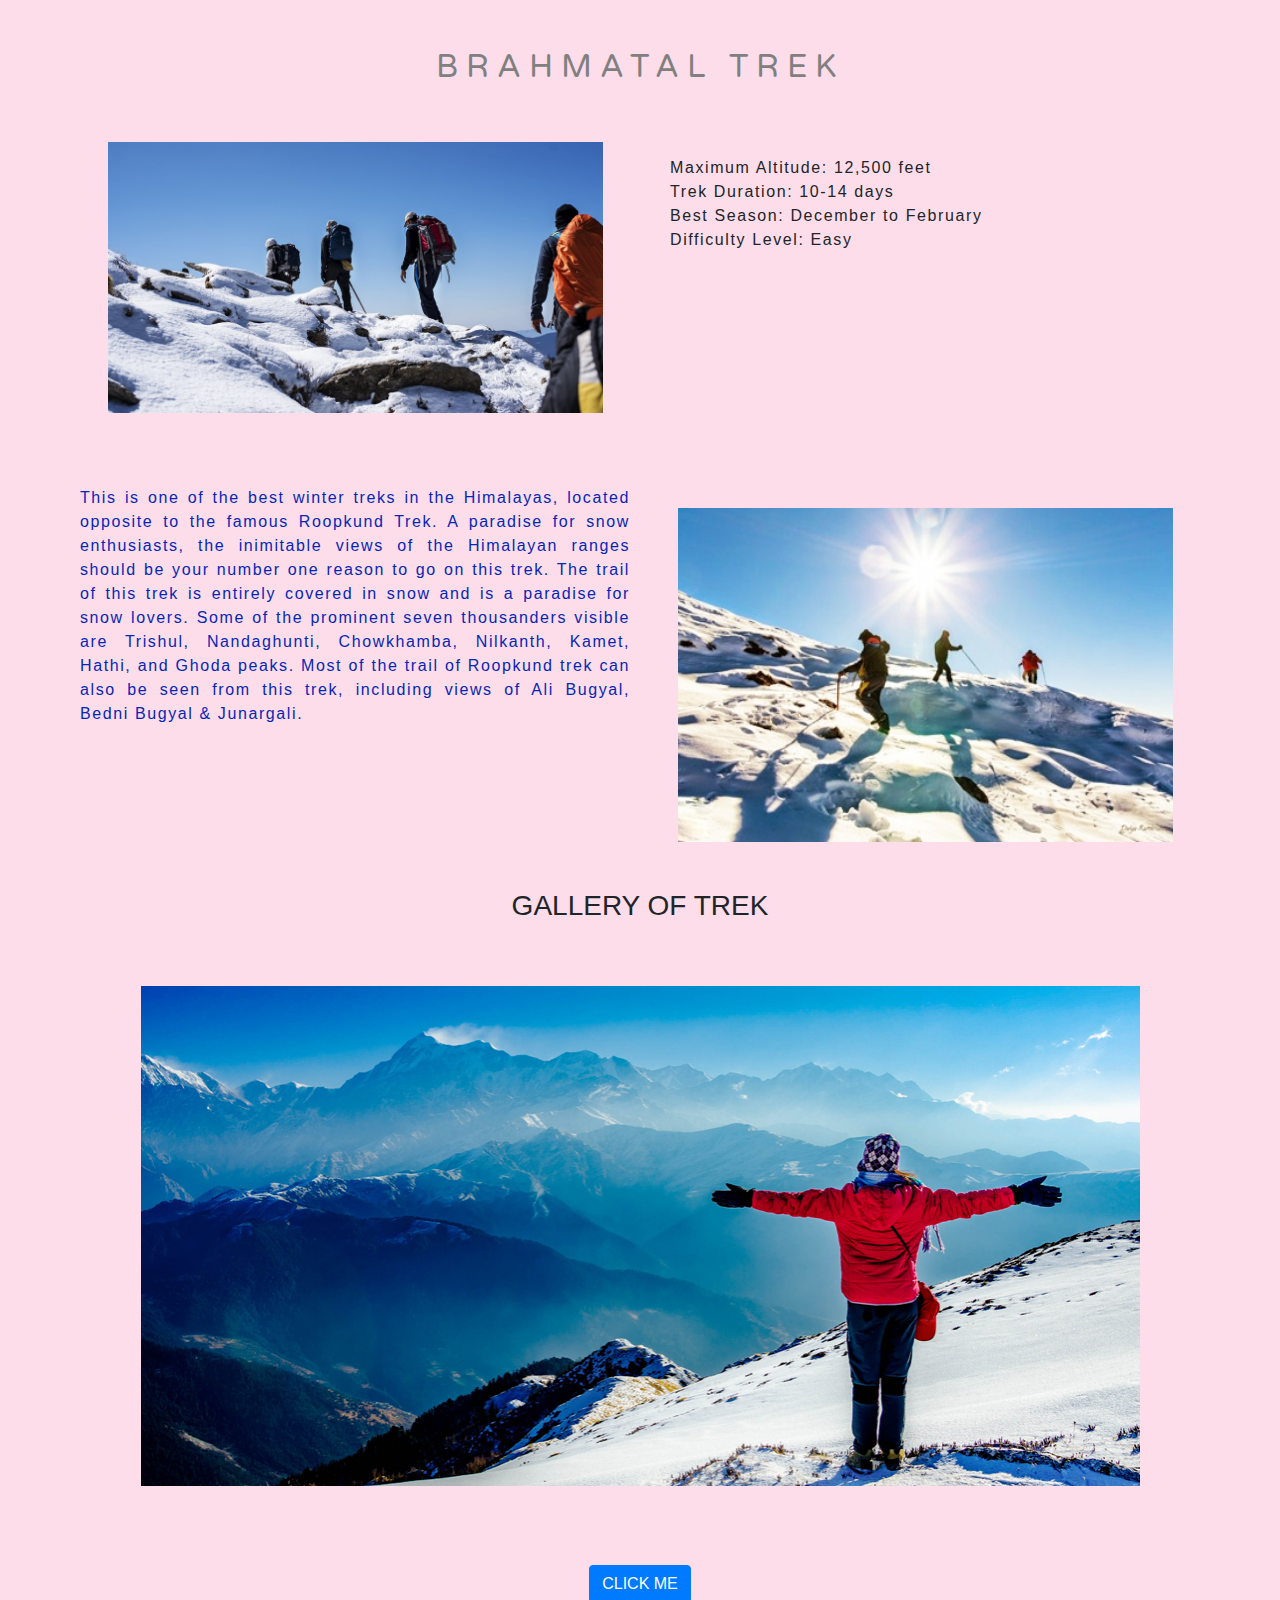
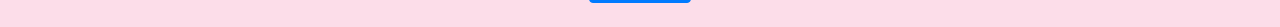
<file: brahmatal.html>
<!DOCTYPE html>
    <head>
        <meta charset="utf-8">
        <meta http-equiv="X-UA-Compatible" content="IE=edge">
        <title>brahmatal trek</title>
        <meta name="description" content="">
        <meta name="viewport" content="width=device-width, initial-scale=1">
        <link rel="stylesheet" href="https://stackpath.bootstrapcdn.com/bootstrap/4.4.1/css/bootstrap.min.css">
        <link href="https://fonts.googleapis.com/css?family=Varela+Round&display=swap" rel="stylesheet">
        <link rel="stylesheet" href="style.css">
    </head>
    <body>


      <!-- kedartal -->
      <section class="kedartal" id="kedartal">
        <div class="container">
            <div class="info-text">
            <h2 class="text-center">BRAHMATAL TREK</h2>
            <div class="row">
            <div class="col-md-6 text-center">
            <img src="brahmatal-trek.jpg" class="img-fluid">
            </div>
            <div class="col-md-6 text-justify">
            <div class="u-list">
        <ul>
            <li>Maximum Altitude: 12,500 feet</li>
            <li>Trek Duration: 10-14 days</li>
            <li>Best Season: December to February</li>
            <li>Difficulty Level: Easy</li>
        </ul>
    </div>
</div>
            <div class="col-md-6 text-justify">
            <p class="info">This is one of the best winter treks in the Himalayas, located opposite to the famous Roopkund Trek. A paradise for snow enthusiasts, the inimitable views of the Himalayan ranges should be your number one reason to go on this trek. The trail of this trek is entirely covered in snow and is a paradise for snow lovers. Some of the prominent seven thousanders visible are Trishul, Nandaghunti, Chowkhamba, Nilkanth, Kamet, Hathi, and Ghoda peaks. Most of the trail of Roopkund trek can also be seen from this trek, including views of Ali Bugyal, Bedni Bugyal & Junargali.</p>
            </div>
            <div class="col-md-6 text-justify">
                <img src="6035.jpg" class="img-fluid">
        </div>
    </div>
            
             <!-- gallery -->
              <div class="main">
             <h3 class="text-center">GALLERY OF TREK</h3>
            <img src="c1.jpg" id="mainImage">
            </div>
            <button onclick="changeImage()" class="btn btn-primary my-4">CLICK ME</button>
            </div>
        </section>
        



          <script type="text/javascript">
           var myImage = document.getElementById('mainImage');
           var imageArray = ["c1.jpg", "c2.jpg", "c3.png", "c4.png","c5.jpg", "c6.jfif"];
            var imageIndex = 1;

           function changeImage(){
            myImage.setAttribute("src", imageArray[imageIndex]);
            imageIndex++;
            if(imageIndex > 5){imageIndex = 0;}
             }
             </script>
            </body>
            </html>
</file>
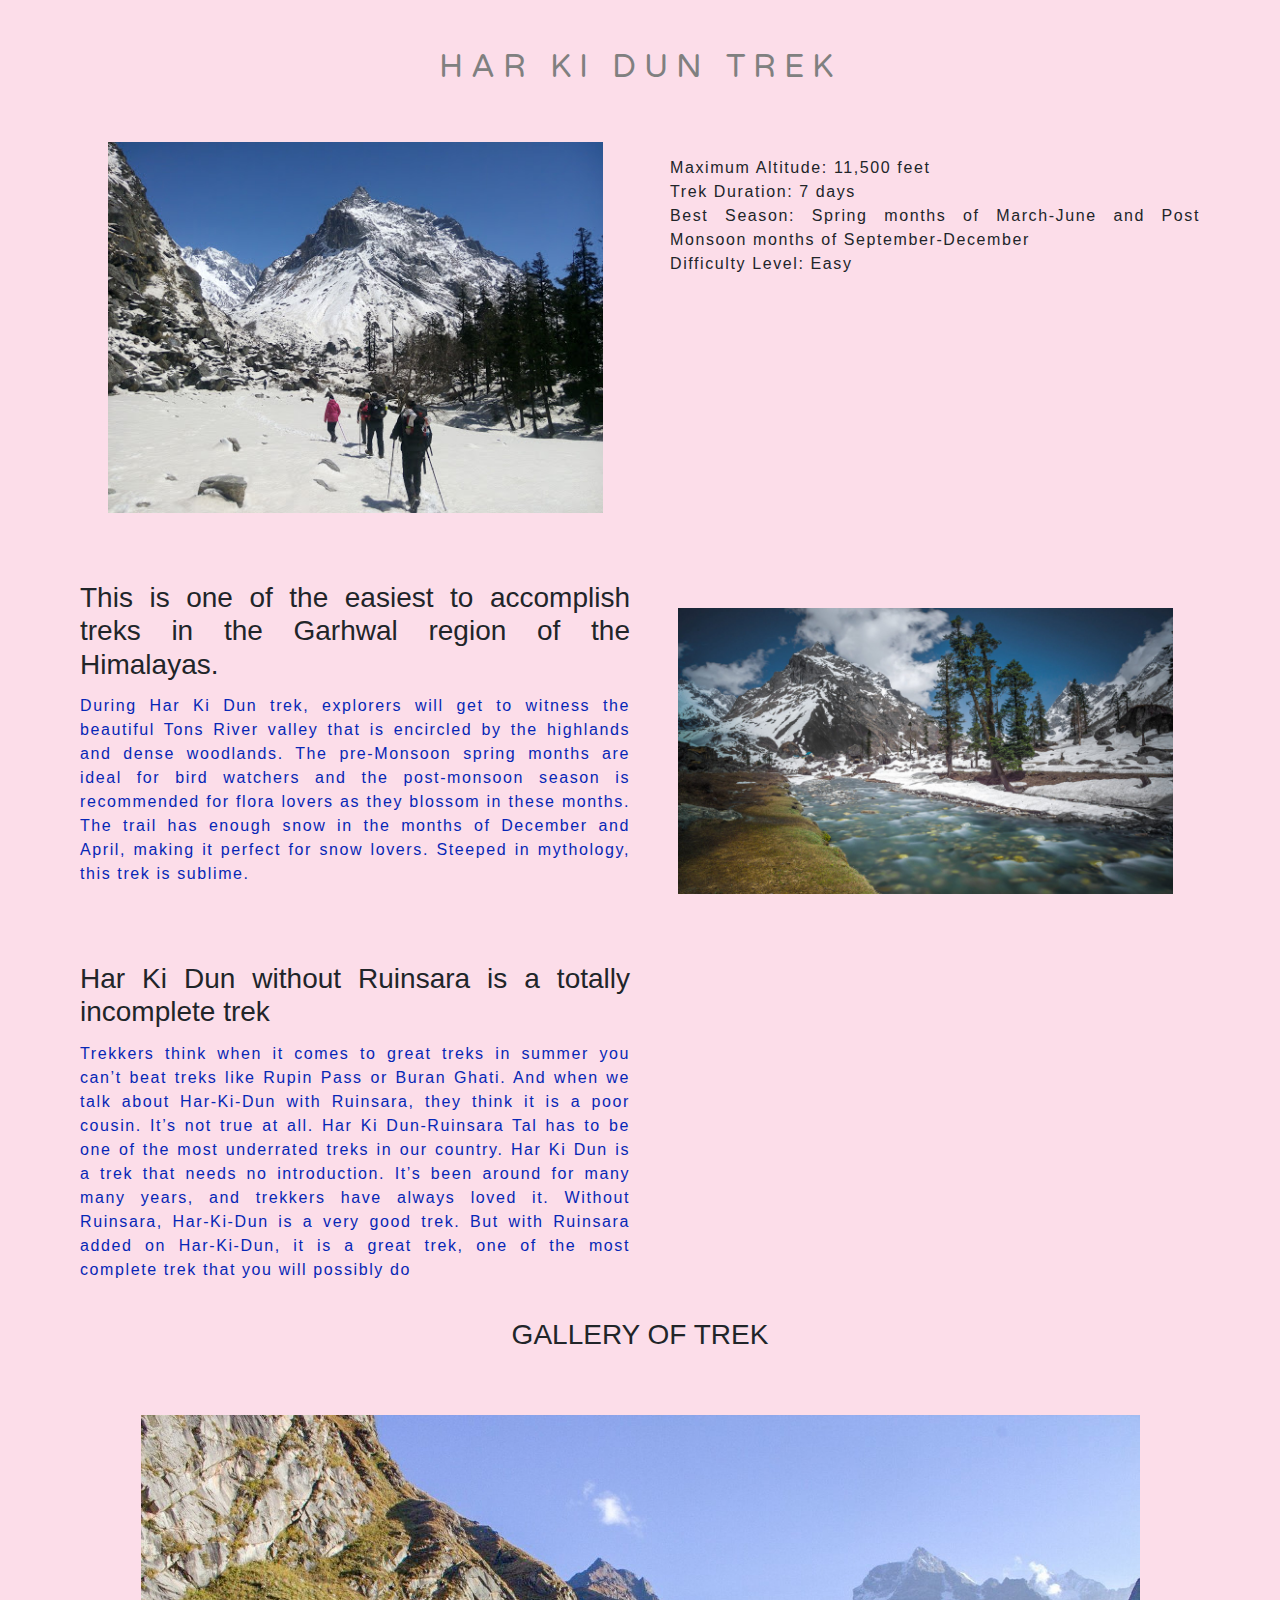
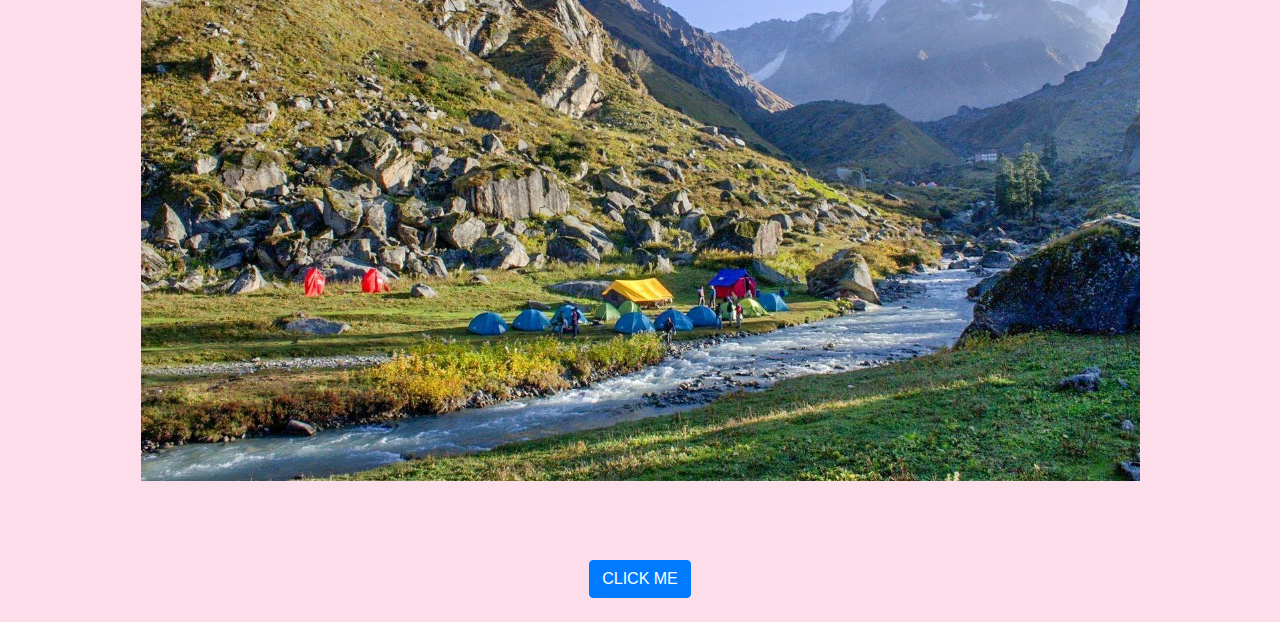
<file: harkidun.html>
<!DOCTYPE html>
    <head>
        <meta charset="utf-8">
        <meta http-equiv="X-UA-Compatible" content="IE=edge">
        <title>harkidun trek</title>
        <meta name="description" content="">
        <meta name="viewport" content="width=device-width, initial-scale=1">
        <link rel="stylesheet" href="https://stackpath.bootstrapcdn.com/bootstrap/4.4.1/css/bootstrap.min.css">
        <link href="https://fonts.googleapis.com/css?family=Varela+Round&display=swap" rel="stylesheet">
        <link rel="stylesheet" href="style.css">
    </head>
    <body>


      <!-- kedartal -->
      <section class="kedartal" id="kedartal">
        <div class="container">
            <div class="info-text">
            <h2 class="text-center">HAR KI DUN TREK</h2>
            <div class="row">
            <div class="col-md-6 text-center">
            <img src="unnamed.jpg" class="img-fluid">
            </div>
            <div class="col-md-6 text-justify">
            <div class="u-list">
            <ul>
            <li>Maximum Altitude: 11,500 feet</li>
            <li>Trek Duration: 7 days</li>
            <li>Best Season: Spring months of March-June and Post Monsoon months of September-December</li>
            <li>Difficulty Level: Easy</li>
        </ul>        
    </div>
    </div>
              <div class="col-md-6 text-justify">
              <h3>This is one of the easiest to accomplish treks in the Garhwal region of the Himalayas.</h3>
              <p class="info">During Har Ki Dun trek, explorers will get to witness the beautiful Tons River valley that is encircled by the highlands and dense woodlands. The pre-Monsoon spring months are ideal for bird watchers and the post-monsoon season is recommended for flora lovers as they blossom in these months. The trail has enough snow in the months of December and April, making it perfect for snow lovers. Steeped in mythology, this trek is sublime.</p>
              </div>
              <div class="col-md-6 text-justify">
              <img src="Ruinsara.jpg" class="img-fluid">
              </div>
              <div class="col-md-6 text-justify"> 
              <h3>Har Ki Dun without Ruinsara is a totally incomplete trek</h3> 
              <p class="info">Trekkers think when it comes to great treks in summer you can’t beat treks like Rupin Pass or Buran Ghati. And when we talk about Har-Ki-Dun with Ruinsara, they think it is a poor cousin. It’s not true at all. Har Ki Dun-Ruinsara Tal has to be one of the most underrated treks in our country.
                Har Ki Dun is a trek that needs no introduction. It’s been around for many many years, and trekkers have always loved it. Without Ruinsara, Har-Ki-Dun is a very good trek. But with Ruinsara added on Har-Ki-Dun, it is a great trek, one of the most complete trek that you will possibly do</p>
            </div>
            </div>
            </div>
            <!-- gallery -->
             <div class="main">
             <h3 class="text-center">GALLERY OF TREK</h3>
             <img src="img 1.jpg" id="mainImage">
             </div>
             <button onclick="changeImage()" class="btn btn-primary my-4">CLICK ME</button>


              </div>

             <script type="text/javascript">
             var myImage = document.getElementById('mainImage');
             var imageArray = ["img 1.jpg", "img 2.jpg", "img 3.jpg", "img 4.jpg","img 5.jpg"];
             var imageIndex = 1;

            function changeImage(){
             myImage.setAttribute("src", imageArray[imageIndex]);
             imageIndex++;
              if(imageIndex > 4){imageIndex = 0;}
              }
            </script>

            
            </div>
            </section>
            </body>
            </html>
</file>
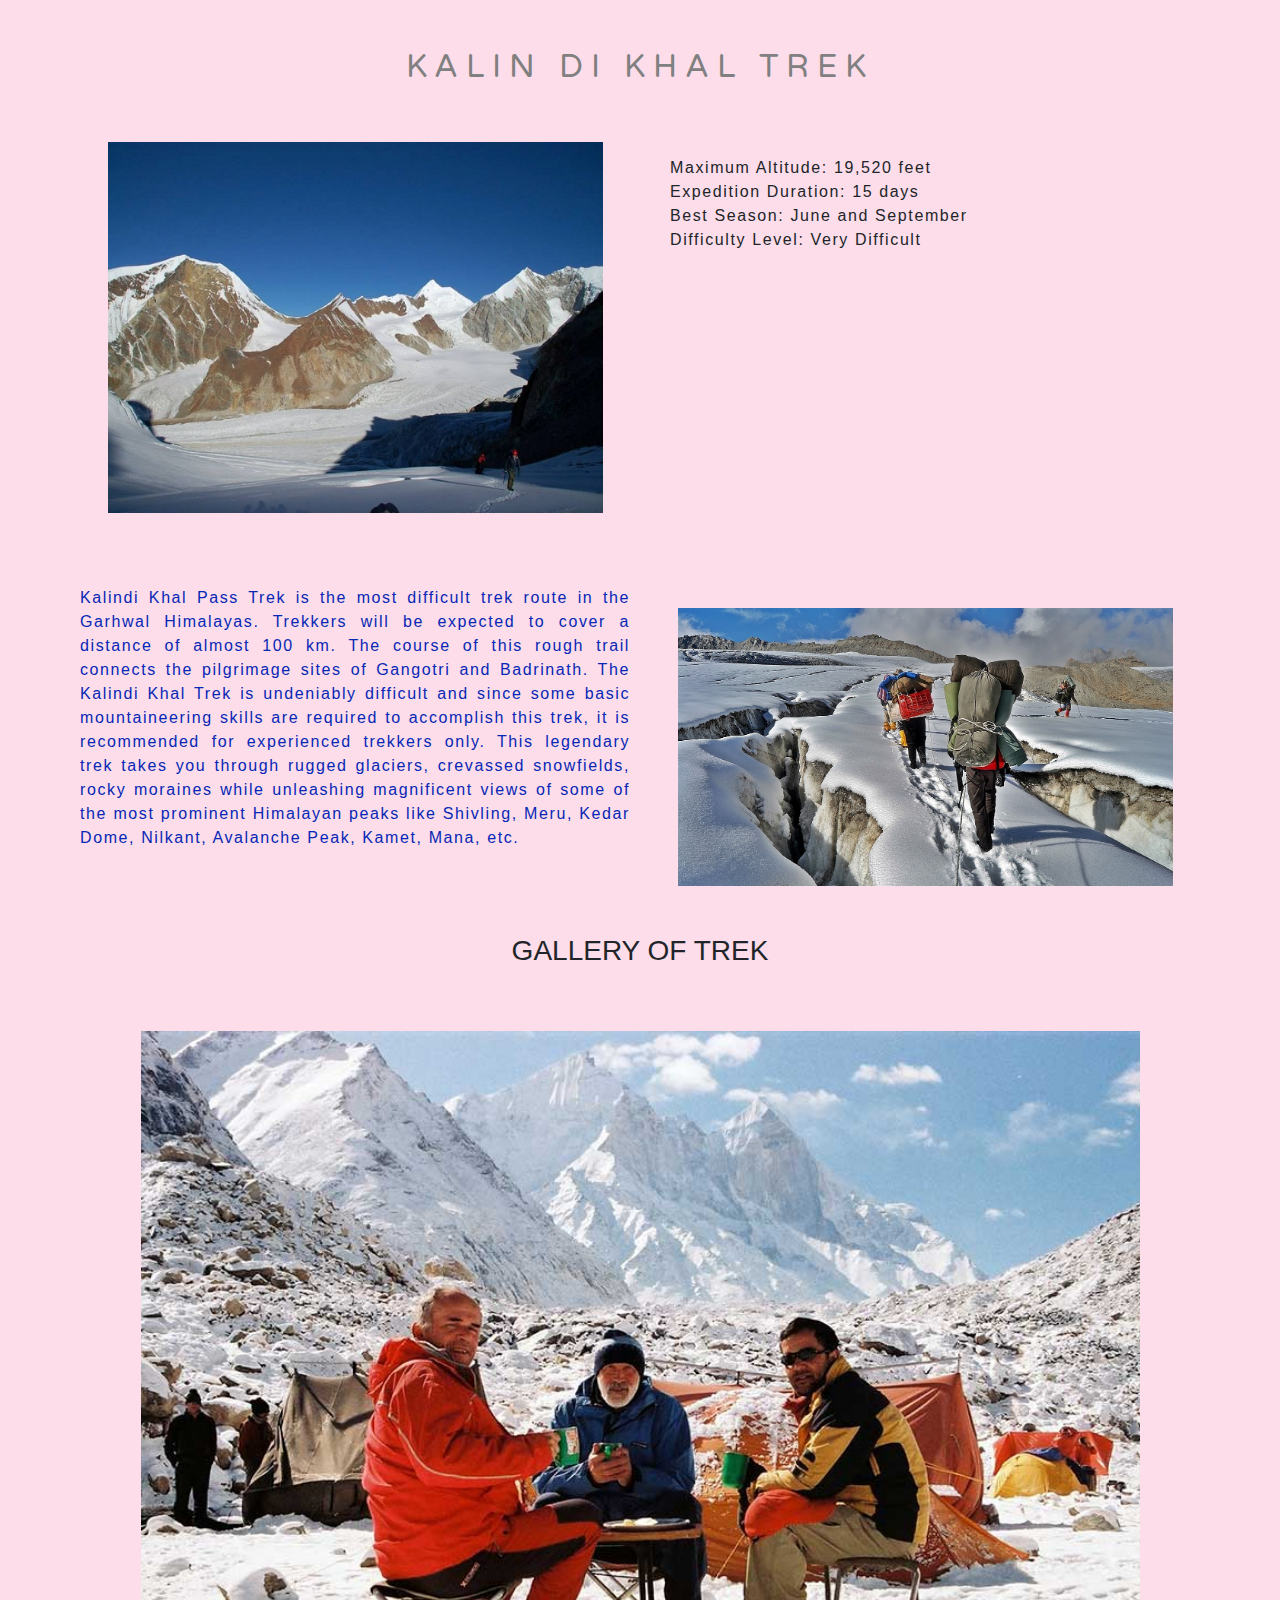
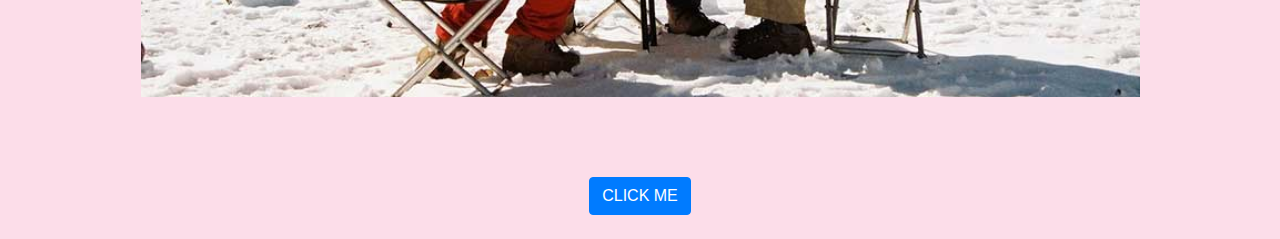
<file: kalindikhal.html>
<!DOCTYPE html>
    <head>
        <meta charset="utf-8">
        <meta http-equiv="X-UA-Compatible" content="IE=edge">
        <title>kalindikhal trek</title>
        <meta name="description" content="">
        <meta name="viewport" content="width=device-width, initial-scale=1">
        <link rel="stylesheet" href="https://stackpath.bootstrapcdn.com/bootstrap/4.4.1/css/bootstrap.min.css">
        <link href="https://fonts.googleapis.com/css?family=Varela+Round&display=swap" rel="stylesheet">
        <link rel="stylesheet" href="style.css">
    </head>
    <body>


      <!-- kedartal -->
      <section class="kedartal" id="kedartal">
        <div class="container">
            <div class="info-text">
            <h2 class="text-center">KALIN DI KHAL TREK</h2>
            <div class="row">
            <div class="col-md-6 text-center">
            <img src="kalindikhal-trek.jpg" class="img-fluid">
            </div>
            <div class="col-md-6 text-justify">
            <div class="u-list">
          <ul>
            <li>Maximum Altitude: 19,520 feet</li>
            <li>Expedition Duration: 15 days</li>
            <li>Best Season: June and September</li>
            <li>Difficulty Level: Very Difficult</li>
        </ul>
    </div>
</div>
            <div class="col-md-6 text-justify">
            <p class="info">Kalindi Khal Pass Trek is the most difficult trek route in the Garhwal Himalayas. Trekkers will be expected to cover a distance of almost 100 km. The course of this rough trail connects the pilgrimage sites of Gangotri and Badrinath. The Kalindi Khal Trek is undeniably difficult and since some basic mountaineering skills are required to accomplish this trek, it is recommended for experienced trekkers only. This legendary trek takes you through rugged glaciers, crevassed snowfields, rocky moraines while unleashing magnificent views of some of the most prominent Himalayan peaks like Shivling, Meru, Kedar Dome, Nilkant, Avalanche Peak, Kamet, Mana, etc.
            </p>
        </div>
        <div class="col-md-6 text-justify">
        <img src="8954.png" class="img-fluid">
        </div>
    </div>

             <!-- gallery -->
            <div class="main">
             <h3 class="text-center">GALLERY OF TREK</h3>
              <img src="d1.jpg" id="mainImage">
           </div>
            <button onclick="changeImage()" class="btn btn-primary my-4">CLICK ME</button>

            
        </div>
        </section>


             <script type="text/javascript">
             var myImage = document.getElementById('mainImage');
             var imageArray = ["d1.jpg", "d2.jpg", "d3.jpg", "d4.jpg","d5.jpg"];
             var imageIndex = 1;

                 function changeImage(){
                  myImage.setAttribute("src", imageArray[imageIndex]);
                  imageIndex++;
                  if(imageIndex > 4){imageIndex = 0;}
                 } 
              </script>

             
            
            </body>
            </html>
</file>
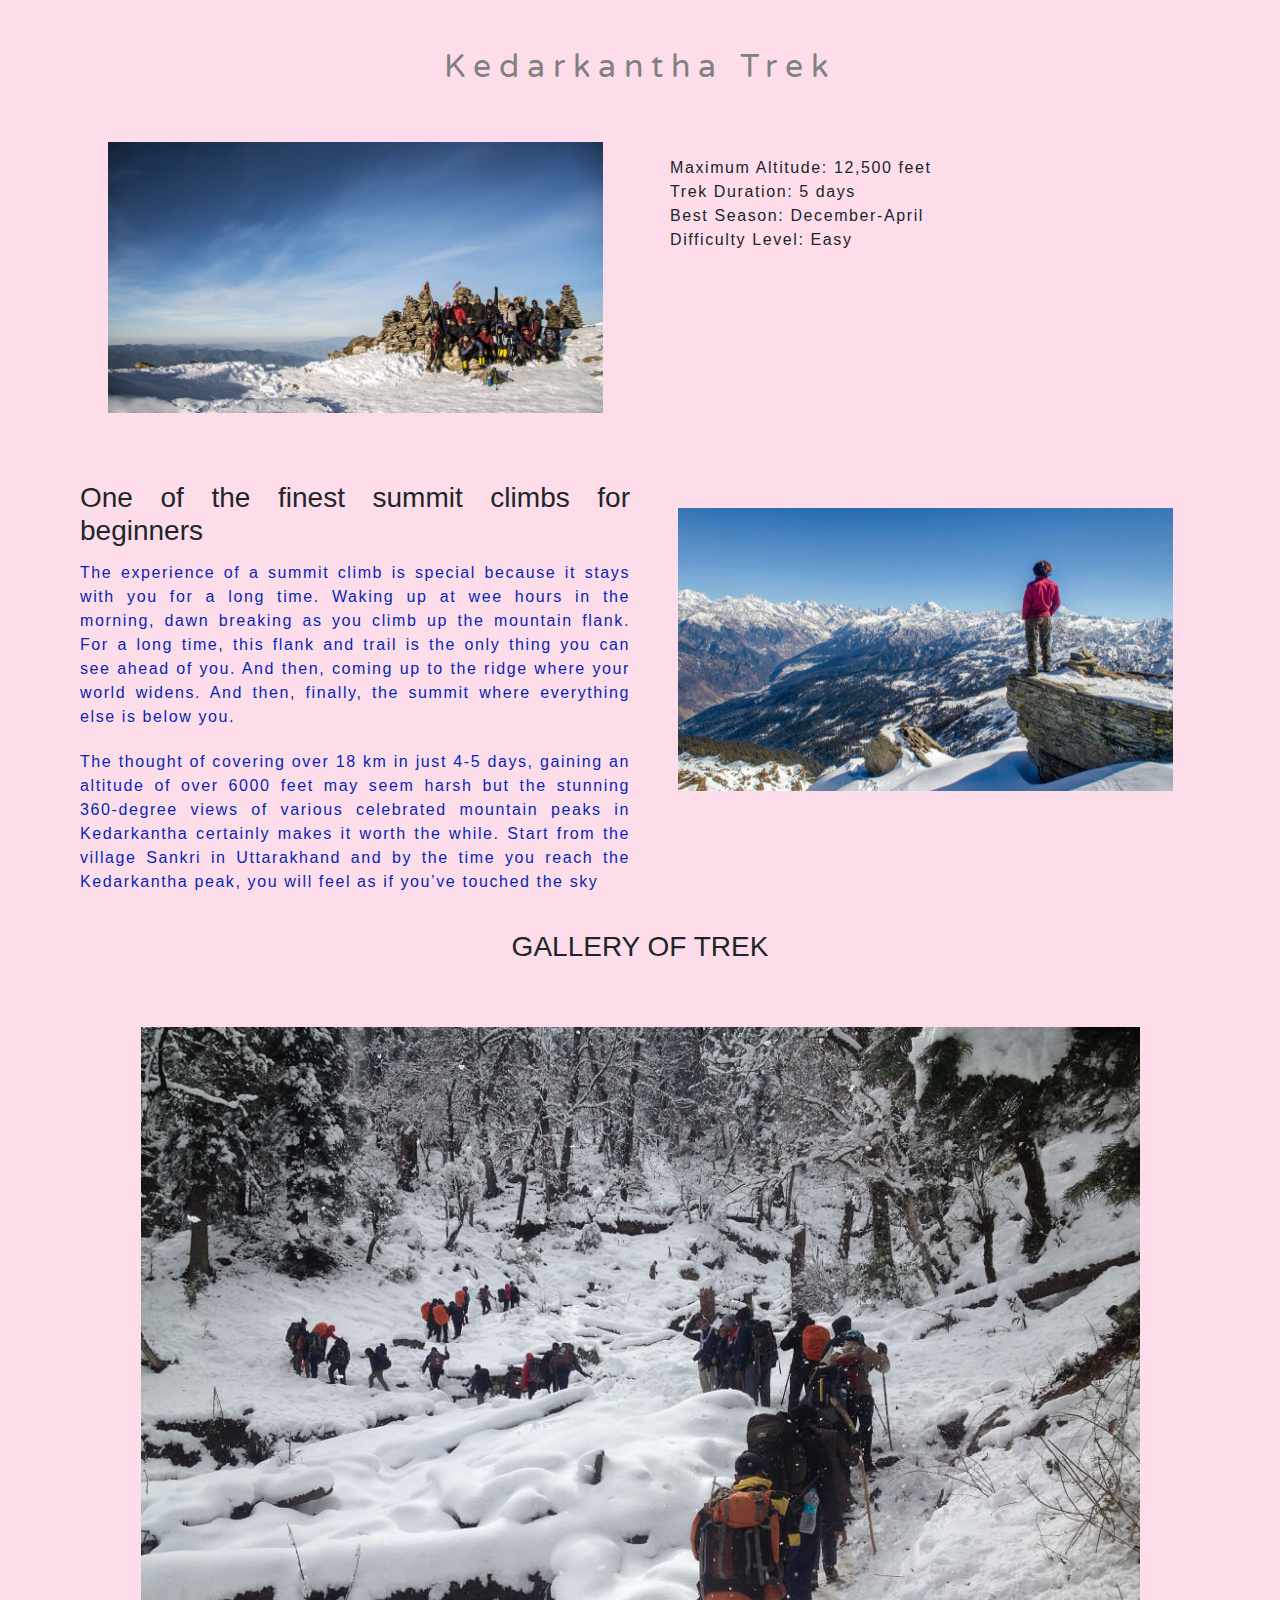
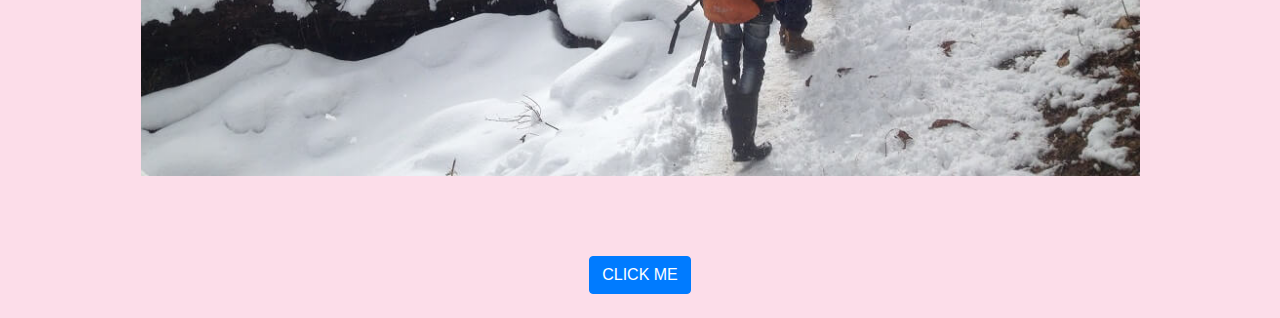
<file: kedarkantha.html>
<!DOCTYPE html>
    <head>
        <meta charset="utf-8">
        <meta http-equiv="X-UA-Compatible" content="IE=edge">
        <title>Kedarkantha trek</title>
        <meta name="description" content="">
        <meta name="viewport" content="width=device-width, initial-scale=1">
        <link rel="stylesheet" href="https://stackpath.bootstrapcdn.com/bootstrap/4.4.1/css/bootstrap.min.css">
        <link href="https://fonts.googleapis.com/css?family=Varela+Round&display=swap" rel="stylesheet">
        <link rel="stylesheet" href="style.css">
    </head>
    <body>


      <!-- kedartal -->
      <section class="kedartal" id="kedartal">
        <div class="container">
            <div class="info-text">
            <h2 class="text-center">Kedarkantha Trek</h2>    
            <div class="row">
            <div class="col-md-6 text-center">
            <img src="kedarkantha-1.jpg" class="img-fluid">
            </div>
            <div class="col-md-6 text-justify">
            <div class="u-list">
            <ul>
            <li>Maximum Altitude: 12,500 feet</li>
            <li>Trek Duration: 5 days</li>
            <li>Best Season: December-April</li>
            <li>Difficulty Level: Easy</li>
           </ul>
          </div>
        </div>
            <div class="col-md-6 text-justify">
            <h3>One of the finest summit climbs for beginners</h3>
            <p class="info">The experience of a summit climb is special because it stays with you for a long time. Waking up at wee hours in the morning, dawn breaking as you climb up the mountain flank. For a long time, this flank and trail is the only thing you can see ahead of you. And then, coming up to the ridge where your world widens. And then, finally, the summit where everything else is below you.</p>
            <p class="info">The thought of covering over 18 km in just 4-5 days, gaining an altitude of over 6000 feet may seem harsh but the stunning 360-degree views of various celebrated mountain peaks in Kedarkantha certainly makes it worth the while. Start from the village Sankri in Uttarakhand and by the time you reach the Kedarkantha peak, you will feel as if you’ve touched the sky</p>
            </div>
            <div class="col-md-6 text-center">
                <img src="shut.jpg" class="img-fluid">
            </div>
            </div>
        
        

            <!-- gallery -->
             <div class="main">
             <h3 class="text-center">GALLERY OF TREK</h3>
             <img src="p1.jpg" id="mainImage">
             </div>
             <button onclick="changeImage()" class="btn btn-primary my-4">CLICK ME</button>


            </div>
            </section>

            <script type="text/javascript">
                var myImage = document.getElementById('mainImage');
                var imageArray = ["p1.jpg", "p2.jfif", "p3.jpg", "p4.jpg","p5.jpg"];
                var imageIndex = 1;

             function changeImage(){
             myImage.setAttribute("src", imageArray[imageIndex]);
             imageIndex++;
             if(imageIndex > 4){imageIndex = 0;}
            }
              </script>
            </body>
            </html>
</file>
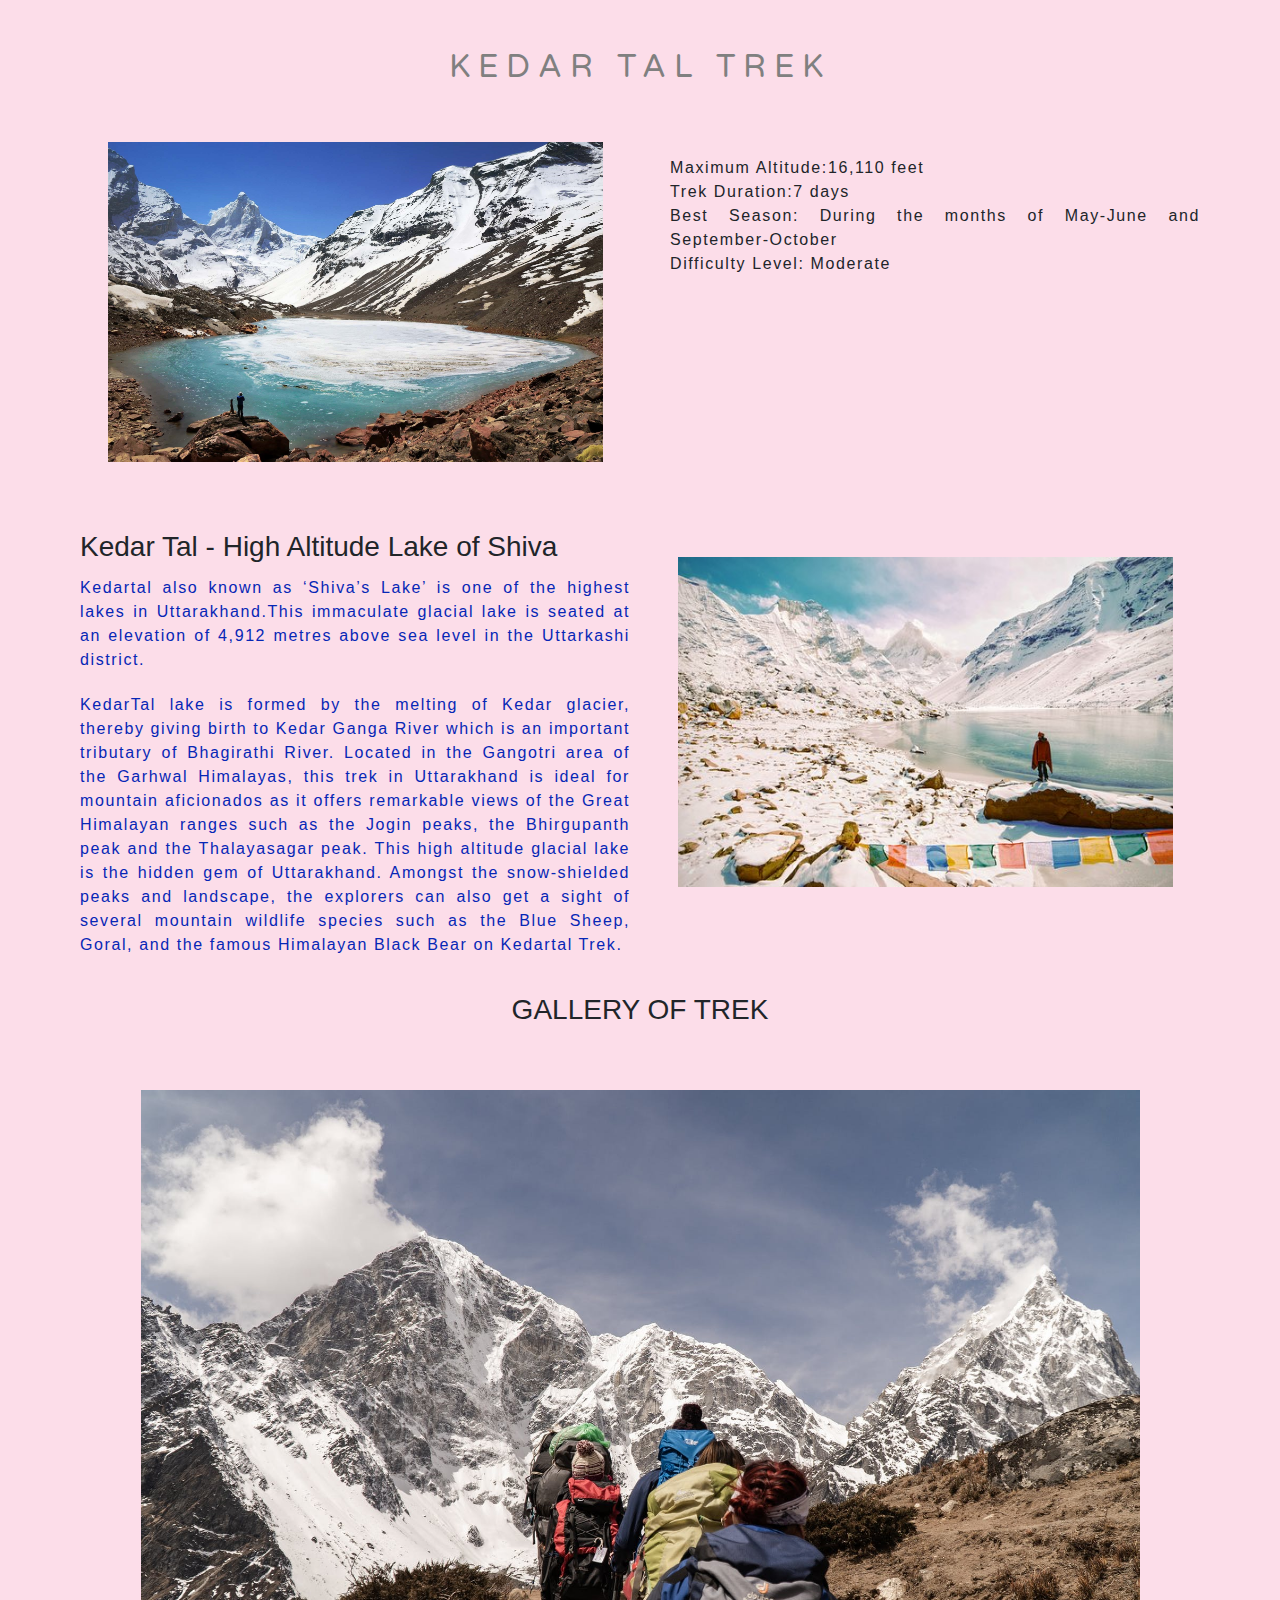
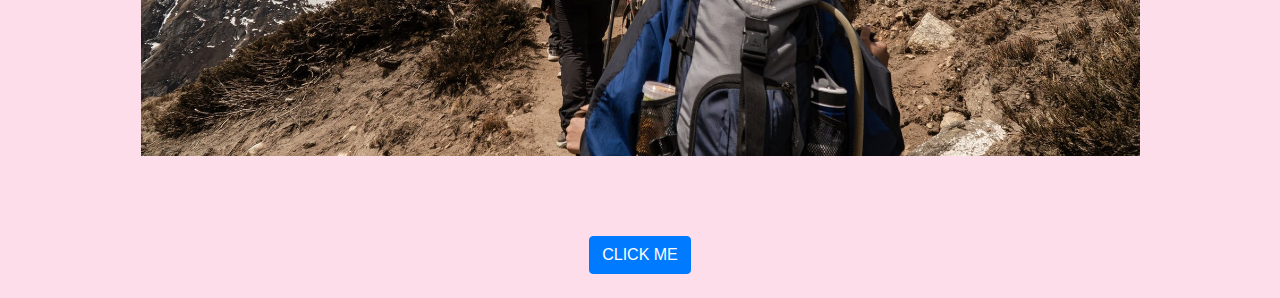
<file: kedartal.html>
<!DOCTYPE html>
    <head>
        <meta charset="utf-8">
        <meta http-equiv="X-UA-Compatible" content="IE=edge">
        <title>Kedartal trek</title>
        <meta name="description" content="">
        <meta name="viewport" content="width=device-width, initial-scale=1">
        <link rel="stylesheet" href="https://stackpath.bootstrapcdn.com/bootstrap/4.4.1/css/bootstrap.min.css">
        <link href="https://fonts.googleapis.com/css?family=Varela+Round&display=swap" rel="stylesheet">
        <link rel="stylesheet" href="style.css">
    </head>
    <body>


      <!-- kedartal -->
      <section class="kedartal" id="kedartal">
            <div class="container">
                <div class="info-text">
                <h2 class="text-center">KEDAR TAL TREK</h2>
                <div class="row">
                <div class="col-md-6 text-center">
                <img src="Kedartal.jpg" class="img-fluid">
                </div>
                <div class="col-md-6 text-justify">
                <div class="u-list">
                <ul>
                  <li>Maximum Altitude:16,110 feet</li>
                  <li>Trek Duration:7 days</li>
                  <li>Best Season: During the months of May-June and September-October</li>
                  <li>Difficulty Level: Moderate</li>
                </ul>
             </div>
             </div>
             <div class="col-md-6 text-justify">
             <h3>Kedar Tal - High Altitude Lake of Shiva</h3>
             <p class="info">Kedartal also known as ‘Shiva’s Lake’ is one of the highest lakes in Uttarakhand.This immaculate glacial lake is seated at an elevation of 4,912 metres above sea level in the Uttarkashi district.</p>
             <p class="info">KedarTal lake is formed by the melting of Kedar glacier, thereby giving birth to Kedar Ganga River which is an important tributary of Bhagirathi River. Located in the Gangotri area of the Garhwal Himalayas, this trek in Uttarakhand is ideal for mountain aficionados as it offers remarkable views of the Great Himalayan ranges such as the Jogin peaks, the Bhirgupanth peak and the Thalayasagar peak. This high altitude glacial lake is the hidden gem of Uttarakhand. Amongst the snow-shielded peaks and landscape, the explorers can also get a sight of several mountain wildlife species such as the Blue Sheep, Goral, and the famous Himalayan Black Bear on Kedartal Trek.</p>
            </div>
            <div class="col-md-6 text-center">
                <img src="trek.jpg" class="img-fluid">
                </div>
                
            </div>
             <!-- gallery -->
            <div class="main">
                <h3 class="text-center">GALLERY OF TREK</h3>
                <img src="a.jpeg" id="mainImage">
            </div>
           <button onclick="changeImage()" class="btn btn-primary my-4">CLICK ME</button>
           </div>
           </section>
            
           <script type="text/javascript">
           var myImage = document.getElementById('mainImage');
           var imageArray = ["a.jpeg", "b.jpg", "c.jpg", "d.jpg","e.jpg","f.jpg"];
           var imageIndex = 1;

            function changeImage(){
               myImage.setAttribute("src", imageArray[imageIndex]);
               imageIndex++;
                if(imageIndex > 5){imageIndex = 0;}
            }
            </script>
            </body>
            </html>
</file>
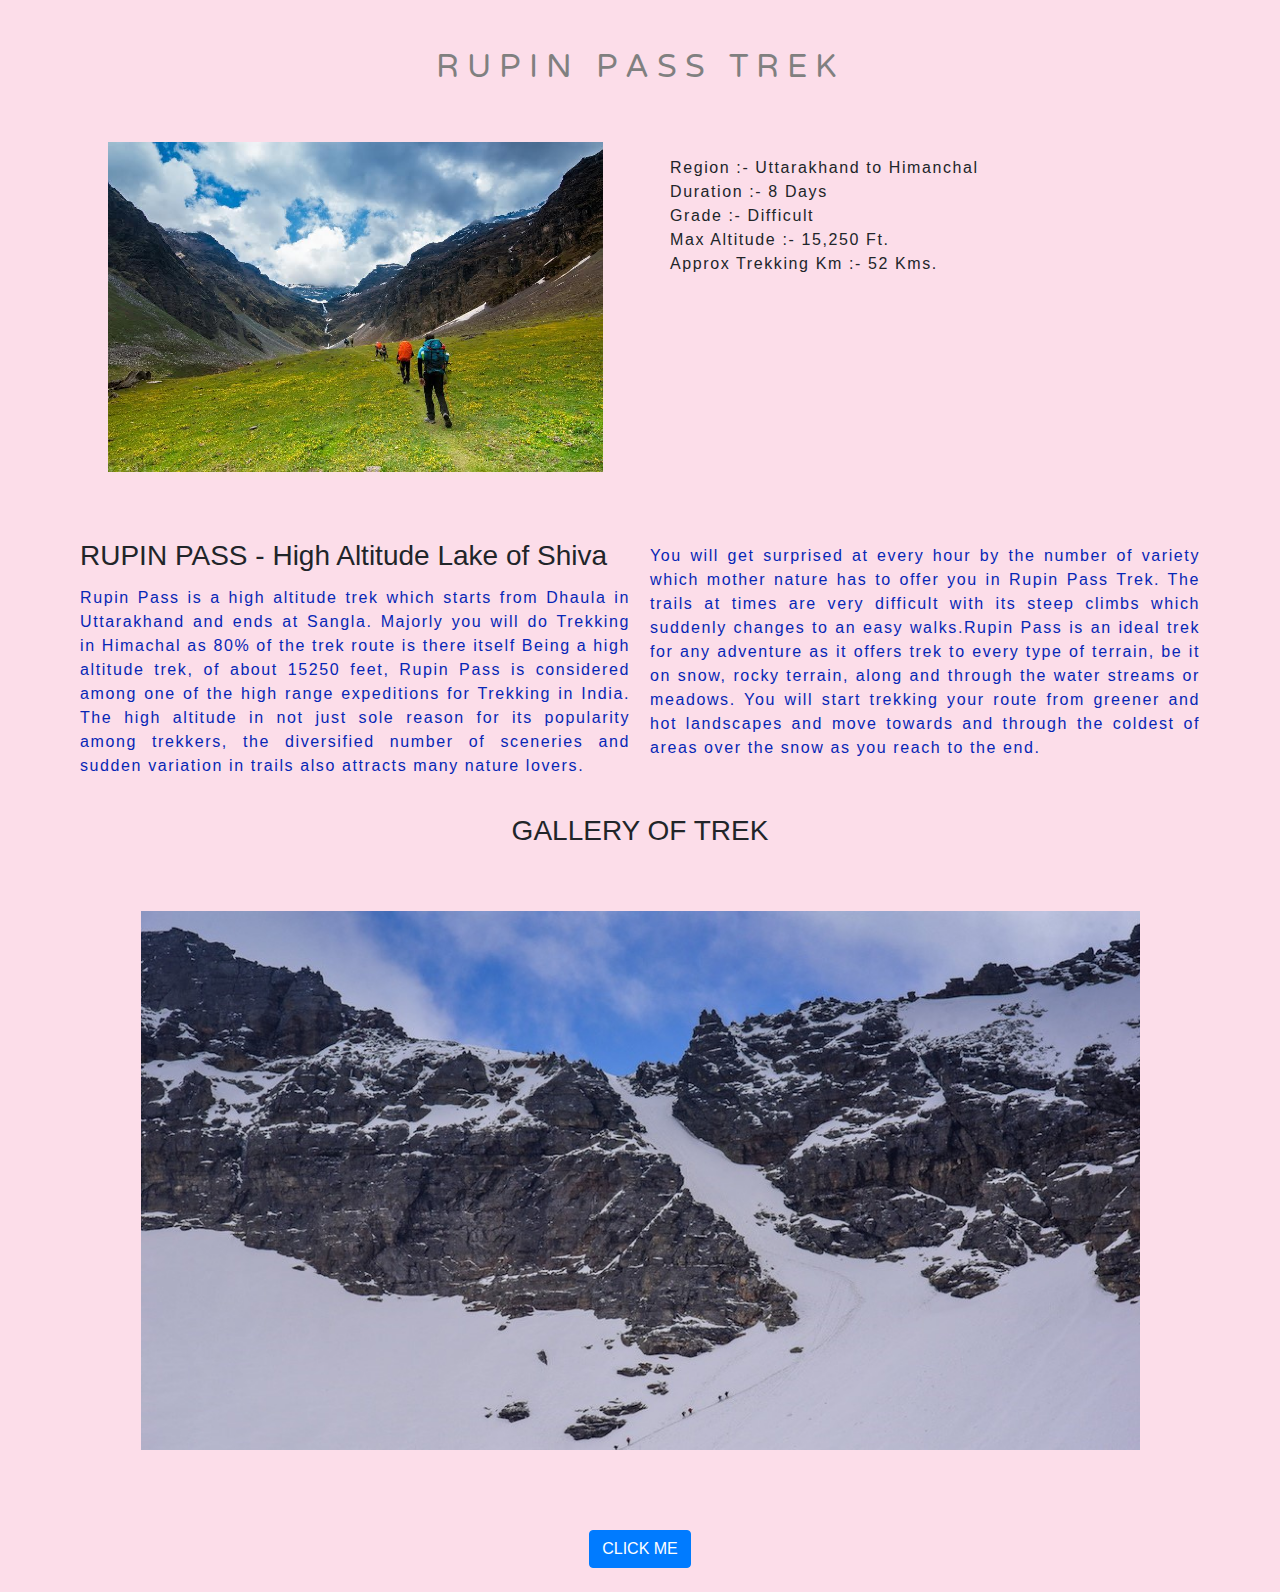
<file: rupin.html>
<!DOCTYPE html>
    <head>
        <meta charset="utf-8">
        <meta http-equiv="X-UA-Compatible" content="IE=edge">
        <title>rupin trek</title>
        <meta name="description" content="">
        <meta name="viewport" content="width=device-width, initial-scale=1">
        <link rel="stylesheet" href="https://stackpath.bootstrapcdn.com/bootstrap/4.4.1/css/bootstrap.min.css">
        <link href="https://fonts.googleapis.com/css?family=Varela+Round&display=swap" rel="stylesheet">
        <link rel="stylesheet" href="style.css">
    </head>
    <body>


      <!-- kedartal -->
      <section class="kedartal" id="kedartal">
        <div class="container">
            <div class="info-text">
            <h2 class="text-center">RUPIN PASS TREK</h2>
            <div class="row">
            <div class="col-md-6 text-center">
            <img src="rupin pass.jpg" class="img-fluid">
            </div>
            <div class="col-md-6 text-justify">
            <div class="u-list">
        <ul>
            <li>Region :- Uttarakhand to Himanchal</li>
            <li>Duration :- 8 Days</li>
            <li>Grade :- Difficult</li>
            <li>Max Altitude :- 15,250 Ft.</li>
            <li>Approx Trekking Km :- 52 Kms.</li>
        </ul>
    </div>
    </div>
            <div class="col-md-6 text-justify">
            <h3>RUPIN PASS - High Altitude Lake of Shiva</h3>
            <p class="info">Rupin Pass is a high altitude trek which starts from Dhaula in Uttarakhand and ends at Sangla. Majorly you will do Trekking in Himachal as 80% of the trek route is there itself Being a high altitude trek, of about 15250 feet, Rupin Pass is considered among one of the high range expeditions for Trekking in India. The high altitude in not just sole reason for its popularity among trekkers, the diversified number of sceneries and sudden variation in trails also attracts many nature lovers.</p>
            </div>
            <div class="col-md-6 text-justify">
            <p class="info">You will get surprised at every hour by the number of variety which mother nature has to offer you in Rupin Pass Trek. The trails at times are very difficult with its steep climbs which suddenly changes to an easy walks.Rupin Pass is an ideal trek for any adventure as it offers trek to every type of terrain, be it on snow, rocky terrain, along and through the water streams or meadows. You will start trekking your route from greener and hot landscapes and move towards and through the coldest of areas over the snow as you reach to the end. 
            </p>
            </div>
            </div>
            

            <!-- gallery -->
            <div class="main">
            <h3 class="text-center">GALLERY OF TREK</h3>
            <img src="1.jpg" id="mainImage">
            </div>
            <button onclick="changeImage()" class="btn btn-primary my-4">CLICK ME</button>
        </div>
    </section>
    


            <script type="text/javascript">
                var myImage = document.getElementById('mainImage');
                var imageArray = ["1.jpg", "2.jpg", "3.jpg", "4.jpg","5.jpg"];
                var imageIndex = 1;
                
                function changeImage(){
                   myImage.setAttribute("src", imageArray[imageIndex]);
                imageIndex++;
                    if(imageIndex > 4){imageIndex = 0;}
                }
                </script>

            </body>
            </html>
</file>
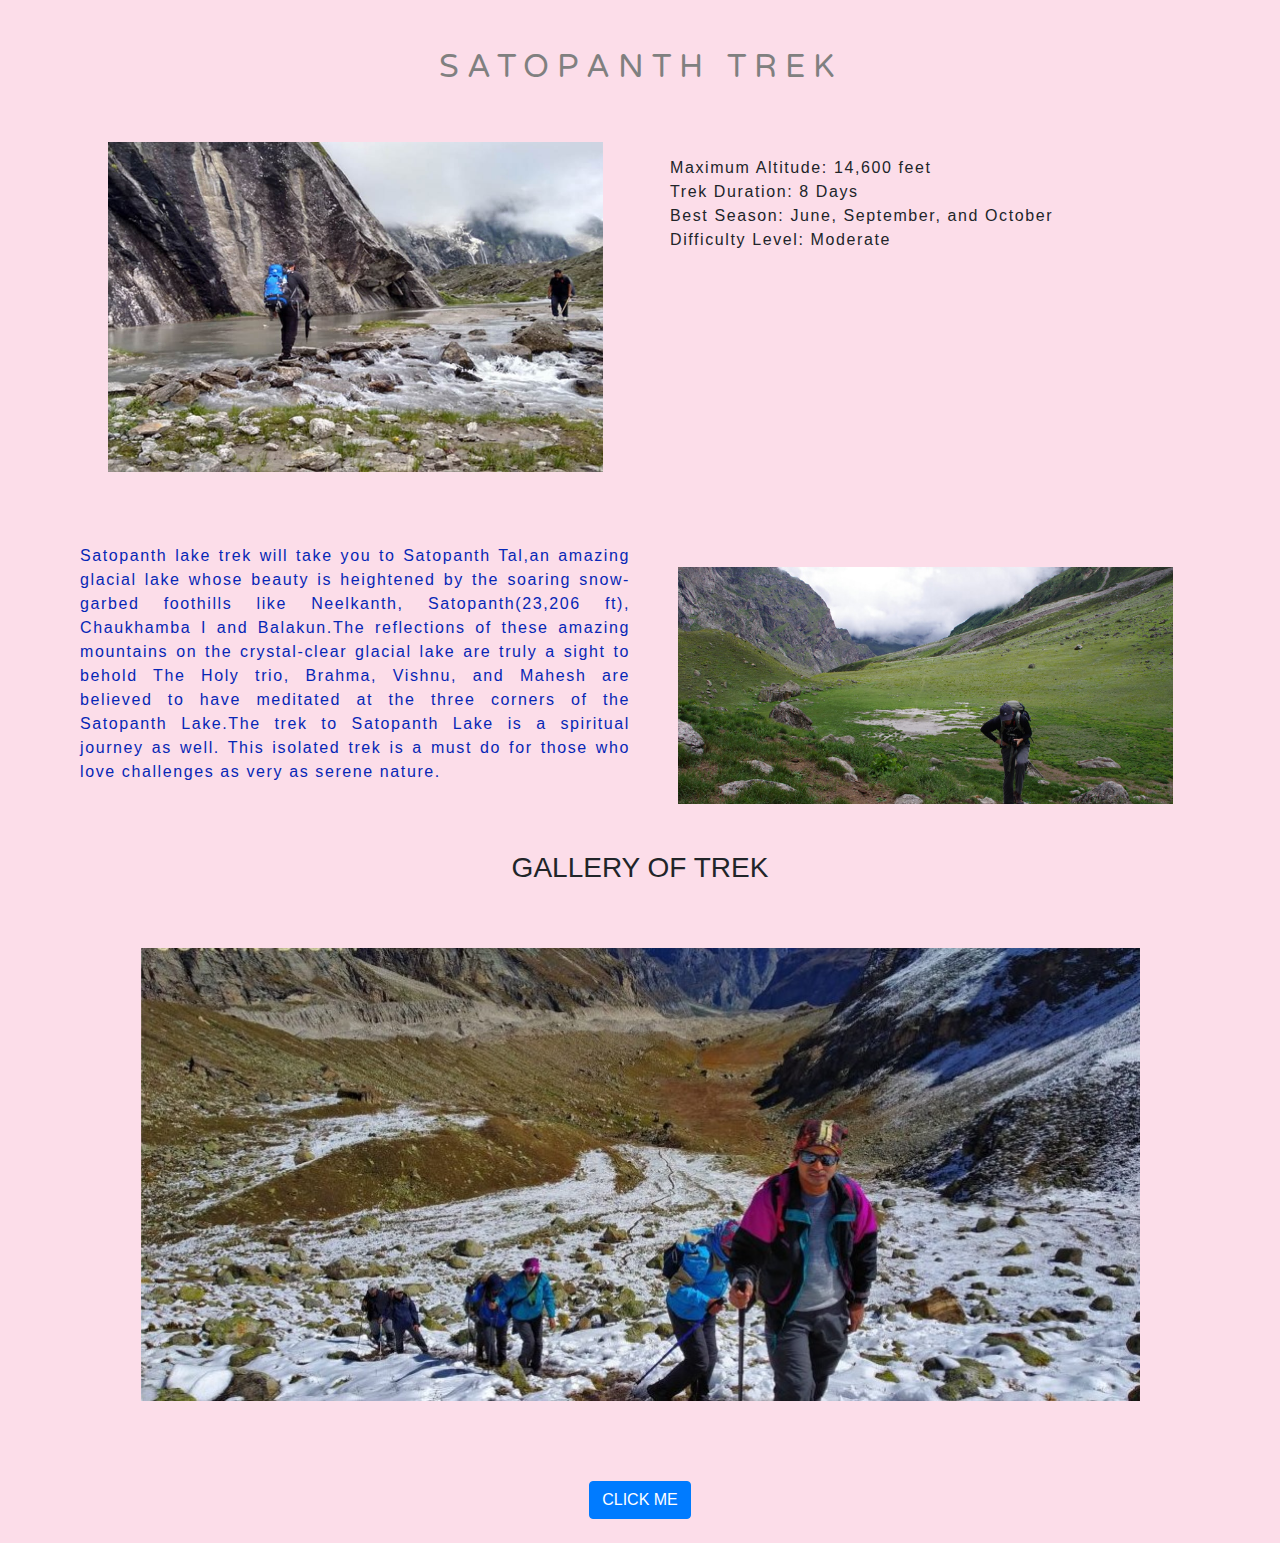
<file: satopanth.html>
<!DOCTYPE html>
    <head>
        <meta charset="utf-8">
        <meta http-equiv="X-UA-Compatible" content="IE=edge">
        <title>satopanth trek</title>
        <meta name="description" content="">
        <meta name="viewport" content="width=device-width, initial-scale=1">
        <link rel="stylesheet" href="https://stackpath.bootstrapcdn.com/bootstrap/4.4.1/css/bootstrap.min.css">
        <link href="https://fonts.googleapis.com/css?family=Varela+Round&display=swap" rel="stylesheet">
        <link rel="stylesheet" href="style.css">
    </head>
    <body>


      <!-- kedartal -->
      <section class="kedartal" id="kedartal">
        <div class="container">
            <div class="info-text">
            <h2 class="text-center">SATOPANTH TREK</h2>
            <div class="row">
            <div class="col-md-6 text-center">
            <img src="satopanth-lake.jpeg" class="img-fluid">
            </div>
            <div class="col-md-6 text-justify">
            <div class="u-list">
         <ul>
            <li>Maximum Altitude: 14,600 feet</li>
            <li>Trek Duration: 8 Days</li>
            <li>Best Season: June, September, and October</li>
            <li>Difficulty Level: Moderate</li>
        </ul>
    </div>
    </div>
             <div class="col-md-6 text-justify">
            <p class="info">Satopanth lake trek will take you to Satopanth Tal,an amazing glacial lake whose beauty is heightened by the soaring snow-garbed foothills like Neelkanth, Satopanth(23,206 ft), Chaukhamba I and Balakun.The reflections of these amazing mountains on the crystal-clear glacial lake are truly a sight to behold The Holy trio, Brahma, Vishnu, and Mahesh are believed to have meditated at the three corners of the Satopanth Lake.The trek to Satopanth Lake is a spiritual journey as well. This isolated trek is a must do for those who love challenges as very as serene nature.</p>
                </div>
                <div class="col-md-6 text-justify">
                    <img src="lake.jpg">
                </div>
                </div>
            <!-- gallery -->
           <div class="main">
           <h3 class="text-center">GALLERY OF TREK</h3>
           <img src="a1.jpeg" id="mainImage">
           </div>
           <button onclick="changeImage()" class="btn btn-primary my-4">CLICK ME</button>


           </div>
          </section>

           <script type="text/javascript">
            var myImage = document.getElementById('mainImage');
            var imageArray = ["a1.jpeg", "a2.jpg", "a3.jpg", "a4.jpg","a5.jpg"];
            var imageIndex = 1;

             function changeImage(){
                 myImage.setAttribute("src", imageArray[imageIndex]);
                 imageIndex++;
                if(imageIndex > 4){imageIndex = 0;}
               }
             </script>
            </body>
            </html>
</file>
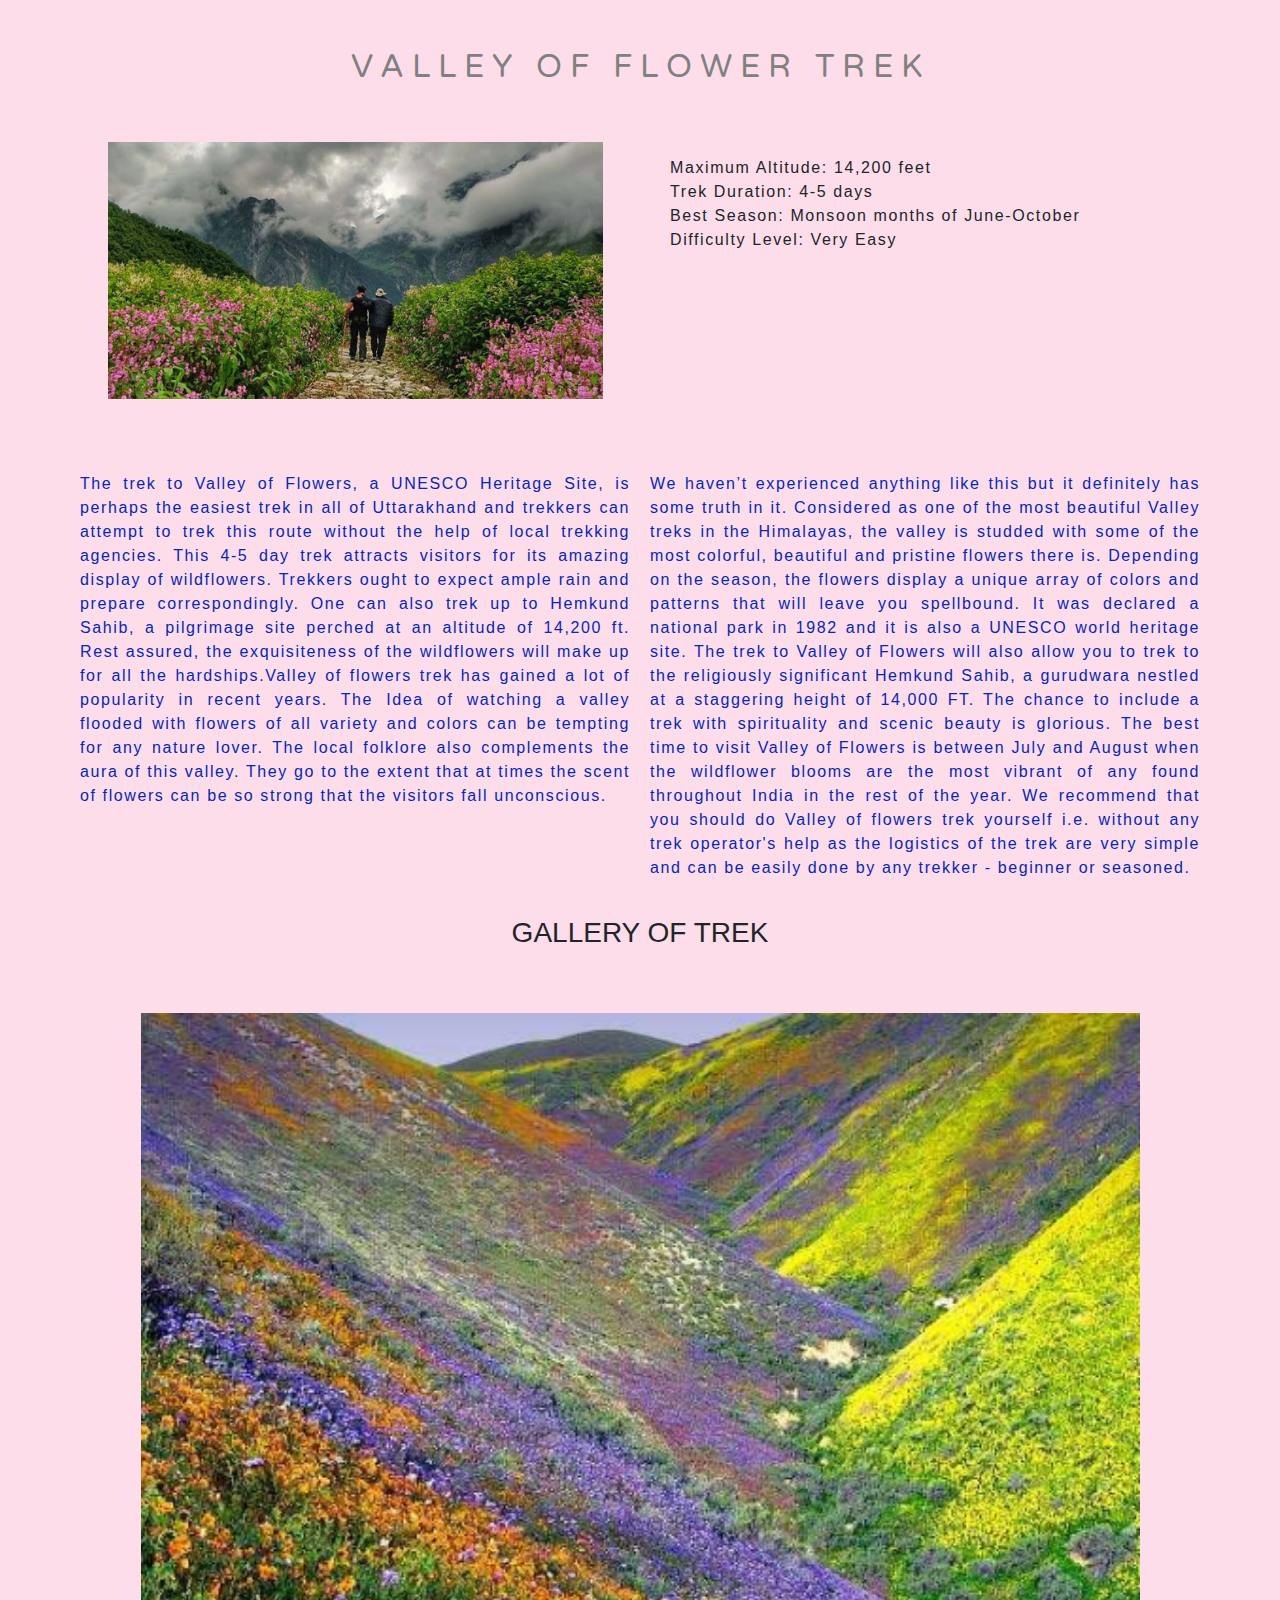
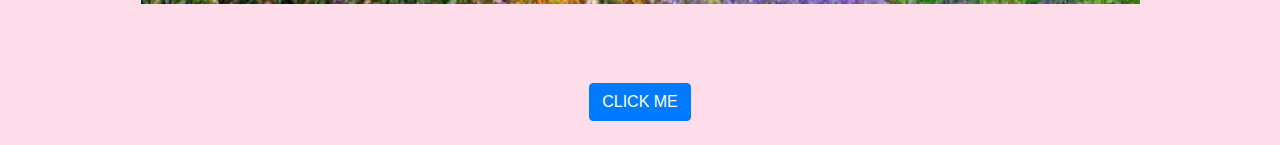
<file: valley.html>
<!DOCTYPE html>
    <head>
        <meta charset="utf-8">
        <meta http-equiv="X-UA-Compatible" content="IE=edge">
        <title>valley trek</title>
        <meta name="description" content="">
        <meta name="viewport" content="width=device-width, initial-scale=1">
        <link rel="stylesheet" href="https://stackpath.bootstrapcdn.com/bootstrap/4.4.1/css/bootstrap.min.css">
        <link href="https://fonts.googleapis.com/css?family=Varela+Round&display=swap" rel="stylesheet">
        <link rel="stylesheet" href="style.css">
    </head>
    <body>


      <!-- kedartal -->
      <section class="kedartal" id="kedartal">
        <div class="container">
            <div class="info-text">
            <h2 class="text-center">VALLEY OF FLOWER TREK</h2>
            <div class="row">
            <div class="col-md-6 text-center">
            <img src="Valley-of-flowers.jpg" class="img-fluid">
            </div>
            <div class="col-md-6 text-justify">
            <div class="u-list">
        <ul>
            <li>Maximum Altitude: 14,200 feet</li>
            <li>Trek Duration: 4-5 days</li>
            <li>Best Season: Monsoon months of June-October</li>
            <li>Difficulty Level: Very Easy</li>
        </ul>
    </div>
    </div>
            <div class="col-md-6 text-justify">
            <p class="info">The trek to Valley of Flowers, a UNESCO Heritage Site, is perhaps the easiest trek in all of Uttarakhand and trekkers can attempt to trek this route without the help of local trekking agencies. This 4-5 day trek attracts visitors for its amazing display of wildflowers. Trekkers ought to expect ample rain and prepare correspondingly. One can also trek up to Hemkund Sahib, a pilgrimage site perched at an altitude of 14,200 ft. Rest assured, the exquisiteness of the wildflowers will make up for all the hardships.Valley of flowers trek has gained a lot of popularity in recent years. The Idea of watching a valley flooded with flowers of all variety and colors can be tempting for any nature lover. The local folklore also complements the aura of this valley. They go to the extent that at times the scent of flowers can be so strong that the visitors fall unconscious. </p>
            </div>
            <div class="col-md-6 text-justify">
            <p class ="info">We haven’t experienced anything like this but it definitely has some truth in it. Considered as one of the most beautiful Valley treks in the Himalayas, the valley is studded with some of the most colorful, beautiful and pristine flowers there is. Depending on the season, the flowers display a unique array of colors and patterns that will leave you spellbound. It was declared a national park in 1982 and it is also a UNESCO world heritage site. The trek to Valley of Flowers will also allow you to trek to the religiously significant Hemkund Sahib, a gurudwara nestled at a staggering height of 14,000 FT. The chance to include a trek with spirituality and scenic beauty is glorious. The best time to visit Valley of Flowers is between July and August when the wildflower blooms are the most vibrant of any found throughout India in the rest of the year. We recommend that you should do Valley of flowers trek yourself i.e. without any trek operator's help as the logistics of the trek are very simple and can be easily done by any trekker - beginner or seasoned.</p>
        </div>
        </div>
             <!-- gallery -->
             <div class="main">
             <h3 class="text-center">GALLERY OF TREK</h3>
             <img src="b1.png" id="mainImage">
             </div>
             <button onclick="changeImage()" class="btn btn-primary my-4">CLICK ME</button>
            </div>
        </section>
            

            <script type="text/javascript">
              var myImage = document.getElementById('mainImage');
              var imageArray = ["b1.png", "b2.jpg", "b3.jpg", "b4.jpg","b5.jpg","b6.jpg"];
              var imageIndex = 1;

             function changeImage(){
                myImage.setAttribute("src", imageArray[imageIndex]);
                imageIndex++;
                if(imageIndex > 5){imageIndex = 0;}
                }
            </script>
            </body>
            </html>
</file>
<file: style.css>
*{
    margin: 0;
    padding: 0;
}
header{
    background-image: url(pexels.jpeg);
    width: 100%;
    height:80vh;
    background-size: cover;
    background-position:center;
    background-attachment:inherit;
}

/*---NAVBAR---*/
.navbar{
    border-bottom: 1px solid black;
    list-style: none;
    text-decoration: none;
    justify-content: center;
}
.navbar-nav{
    letter-spacing: 0.5rem;
    font-size: 1.5rem;
    font-weight: 500;
}
/*---HEADER-- HEADING---*/
.wrapper .heading h1 {
    color:rgb(11, 243, 11);
    padding-top:3rem;
    padding-bottom: 3rem;
    font-size: 2.5rem;
    font-weight:500;
    font-family: 'Varela Round', sans-serif;
    letter-spacing: 0.1rem;
}
h2{
    padding-top: 3rem;
    font-size:3rem;
    font-family: 'Varela Round', sans-serif;
    text-decoration: uppercase;
    color: #DC143C;
}
.wrapper p{
    padding-left:5px;
    padding-right:5px;
    font-size: 1.5rem;
    font-family: 'IM Fell French Canon SC', serif;
    color: rgb(14, 144, 231);
    margin-right:1rem;
    margin-left: 1rem;
}

/*----ABOUT----*/
.header-1{
    background-image: url(utt.jpg);
    width: 100%;
    height:70vh;
    background-size:cover;
    background-position:center;
    background-attachment:inherit;
}
.info-wrapper {
    padding-bottom: 100px;
    padding-top:50px;
}
.head{
    padding-top: 20px;
    font-size: 2.1rem;
    text-align: center;
    text-transform: uppercase;
    color: rgba(18, 128, 136, 0.959);
}

.bio-head-bx 
{
    padding: 15px 25px;
}
.bio-head-bx h3 {
    font-size: 2rem;
    letter-spacing: 0.5rem;
    font-weight: 500;
    font-family: 'Varela Round', sans-serif;
}
.details {
    font-size:1.2rem;
}


/*info about all trek*/
.kedartal{
    display: flex;
    justify-content: center;
    text-align: center;
    background-color: rgba(248, 178, 205, 0.438);
}
.col-md-6
{
	padding:20px 10px;
}
.kedartal h2{
    color:gray;
    font-size: 2rem;
    letter-spacing:0.5rem;
}
.kedartal img{
    width:100%;
    padding:5%;
}
.info {
    color: rgb(7, 39, 182);
    padding-top:5px;
    font-size:1rem;
    letter-spacing:0.1rem;
}
.u-list{
    padding-top: 10px;
    letter-spacing: 0.1rem;
    font-size: 1rem;
    margin-top: 2rem;
    padding-left:20px;
}
li{
    list-style: none;
}
.mainImage{
    width:100%;

}
/*booking*/
.card
{ 
    width: 100%;
    height: 100%;
}
.inner{
    overflow:hidden;
}
.inner img{
    transition: all 1.5s ease;
}
.inner:hover img{
    transform: scale(1.5);

}
.card-title h5{
    font-size: 1rem;
}
#more
{
    display: none;
}

.copyright{
    width: 100%;
    text-align: center;
    background-color: #16162d;
    padding: 1rem 1rem;
    position: relative;
    
  }
  .copyright p{
    font-size: 1.3rem;
    color: white;
  }
</file>
